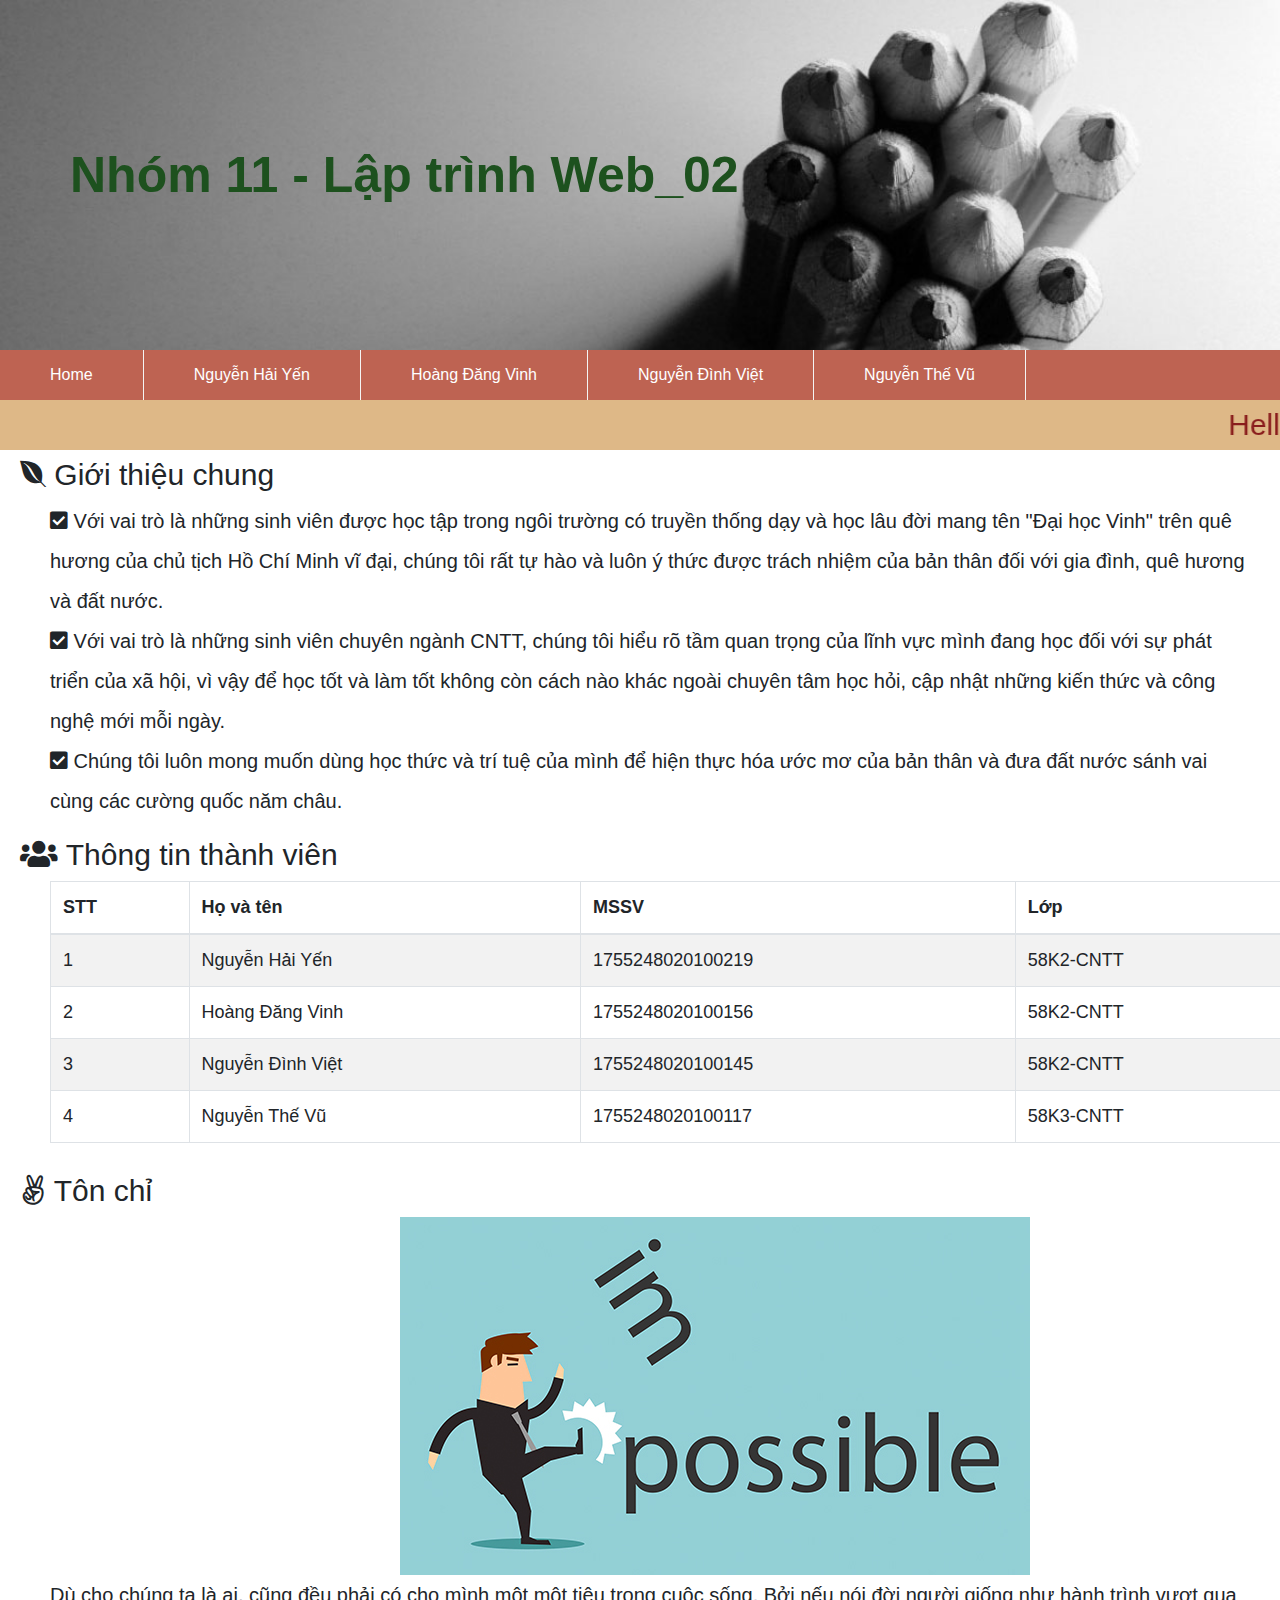
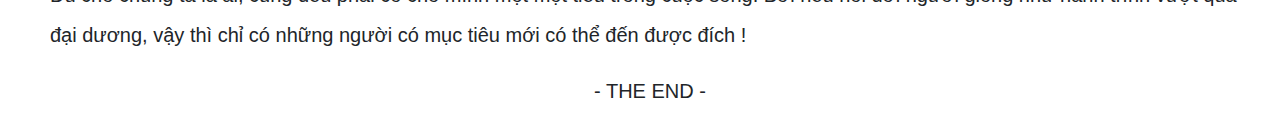
<file: webgroup.html>
<!DOCTYPE html>
<html lang="en">
<head>
    <meta charset="UTF-8">
    <meta name="viewport" content="width=device-width, initial-scale=1.0">
    <title>Nhóm 11</title>
    <link rel="stylesheet" href="Nguyễn Hải Yến/css/main1.css">
    <link rel="stylesheet" href="Nguyễn Hải Yến/font/fontawesome-free-5.15.1-web/css/all.min.css">
    <link rel="stylesheet" href="Nguyễn Hải Yến/bootstrap-4/css/bootstrap.min.css">
</head>
<body>
    <div id = "header"><b>Nhóm 11 - Lập trình Web_02</b></div>
    <div id = "menu">
        <ul>
            <li><a href = "webgroup.html" title = "Home">Home</a></li>
            <li><a href = "Nguyễn Hải Yến/website.html" title = "Hải Yến">Nguyễn Hải Yến</a></li>
            <li><a href = "Hoàng Đăng Vinh/Untitled-1.html" title = "Đăng Vinh">Hoàng Đăng Vinh</a></li>
            <li><a href = "Nguyễn Đình Việt/index.html" title = "Đình Việt">Nguyễn Đình Việt</a></li>
            <li><a href = "Nguyễn Thế Vũ/in4ok.html" title = "Thế Vũ">Nguyễn Thế Vũ</a></li>
        </ul>
    </div>
    
    	
    <marquee height = "50px" style = "font-size : 30px; color : #891c1c;line-height: 50px; background-color: burlywood;"> Hello everyone, Welcome to our site !!!</marquee>
    <div class = "introduce">
        <h1><i class="fab fa-envira"></i> Giới thiệu chung </h1>
        <p>
            <i class="fas fa-check-square"></i> Với vai trò là những sinh viên được học tập trong ngôi trường có truyền thống dạy và học lâu đời mang tên "Đại học Vinh" 
        trên quê hương của chủ tịch Hồ Chí Minh vĩ đại, chúng tôi rất tự hào và luôn ý thức được trách nhiệm 
        của bản thân đối với gia đình, quê hương và đất nước. <br>
        <i class="fas fa-check-square"></i> Với vai trò là những sinh viên chuyên ngành CNTT, chúng tôi hiểu rõ tầm quan trọng của lĩnh vực mình đang học đối với 
        sự phát triển của xã hội, vì vậy để học tốt và làm tốt không còn cách nào khác ngoài chuyên tâm học hỏi, cập nhật những
        kiến thức và công nghệ mới mỗi ngày.<br>
        <i class="fas fa-check-square"></i> Chúng tôi luôn mong muốn dùng học thức và trí tuệ của mình để hiện thực hóa ước mơ của bản thân và đưa đất nước sánh vai cùng các cường quốc năm châu.<br>
        </p>
        
    </div>
    <div id = "content">
        <h1><i class="fas fa-users"></i> Thông tin thành viên</h1>
        <table class = "table table-striped table-hover table-bordered">
            <thead>
                <tr>
                    <td>STT</td>
                    <td>Họ và tên</td>
                    <td>MSSV</td>
                    <td>Lớp</td>
                </tr>
            </thead>
            <tbody>
                <tr>
                    <td>1</td>
                    <td>Nguyễn Hải Yến</td>
                    <td>1755248020100219</td>
                    <td>58K2-CNTT</td>
                </tr>
                <tr>
                    <td>2</td>
                    <td>Hoàng Đăng Vinh</td>
                    <td>1755248020100156</td>
                    <td>58K2-CNTT</td>
                </tr>
                <tr>
                    <td>3</td>
                    <td>Nguyễn Đình Việt</td>
                    <td>1755248020100145</td>
                    <td>58K2-CNTT</td>
                </tr>
                <tr>
                    <td>4</td>
                    <td>Nguyễn Thế Vũ</td>
                    <td>1755248020100117</td>
                    <td>58K3-CNTT</td>
                </tr>
            </tbody>
        </table>
    </div>
    
    <div class = "footer">
        <h1><i class="fab fa-angellist"></i> Tôn chỉ</h1>
        <img src="Nguyễn Hải Yến/images/pic2.jpg" alt="Chữ impossible" >
        <p>Dù cho chúng ta là ai, cũng đều phải có cho mình một một tiêu trong cuộc sống. Bởi nếu nói đời người
            giống như hành trình vượt qua đại dương, vậy thì chỉ có những người có mục tiêu mới có thể đến được đích !
        </p>
        <p align = "center">- THE END -</p>
    </div>
    
</body>
</html>
</file>
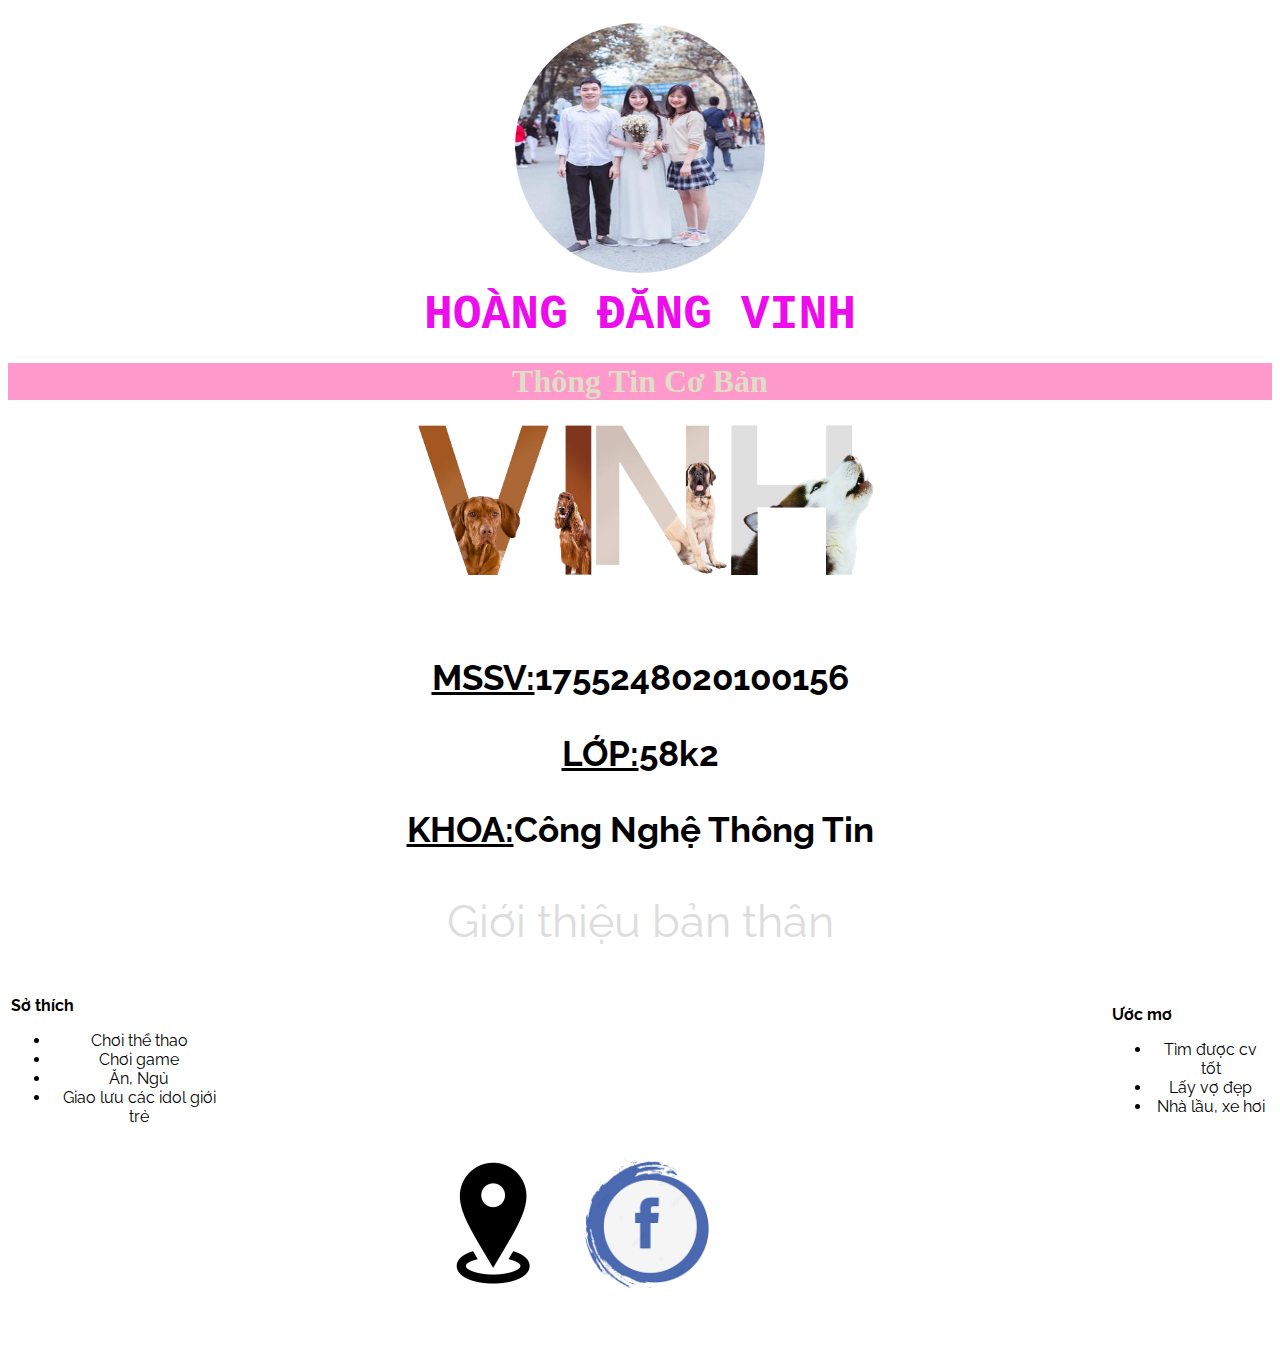
<file: Hoàng Đăng Vinh/Untitled-1.html>
<html lang="en">
<head>
    <meta charset="UTF-8">
    <meta name="viewport" content="width=device-width, initial-scale=1.0">
    <title>Document</title>
    <link href="main.css" rel ="stylesheet">
    <link href="https://fonts.googleapis.com/css2?family=Raleway:ital,wght@0,400;0,700;1,200&display=swap" rel="stylesheet">
<body class="page-header-image" style="background-image: url('https://wallpaperaccess.com/full/1248407.jpg');background-repeat: no-repeat;background-attachment: fixed;;text-align: center;"> </div>
    <div style="background-image: url('https://images.all-free-download.com/images/graphiclarge/white_bears_background_cute_icons_repeating_design_6837050.jpg');background-repeat: no-repeat;background-size: contain;background-position: center;background-size: 100%;background-attachment: fixed;">
        <div class="cc-profile-image"><img src="anhdep.jpg" alt="anhdep" style="background-attachment: fixed; size: 100x100;" /></div>
        <div style="text-align: center;color: #ec0cec;font-size: 300%;font-family: 'Courier New', Courier, monospace;"> <strong>HOÀNG ĐĂNG VINH </strong></div></div>
    <h1 style="background-color: #ff99cc;color: #dfddc5;font-size: 200%;">Thông Tin Cơ Bản</h1>
    
    <div style="font-family: 'Raleway', sans-serif; font-size:35px;">

        <div class="cho">
            <table>
                <tr>
                    <td><img src="v.png"></td>
                    <td><img src="i.png" ></td>
                    <td><img src="n.png" alt=""></td>
                    <td><img src="h.png" alt=""></td>
                </tr>
            </table>
        </div>

    <b><p><u>MSSV:</u>1755248020100156</p>
    <p><u>LỚP:</u>58k2</p>
    <p><u>KHOA:</u>Công Nghệ Thông Tin</p></b>
    <p style="color: #dddddd;font-size: 45px;">Giới thiệu bản thân</p>
    <table>
        <tr>
            <td> <b>Sở thích</b>
                <ul style="text-align: center;">
                    <li>Chơi thể thao</li>
                    <li>Chơi game</li>
                    <li>Ăn, Ngủ </li>
                    <li>Giao lưu các idol giới trẻ</li>
                </ul>
            </td>
            <td style="width: 70%;"></td>
            <td><b>Ước mơ</b>
                <ul style="text-align: center;">
                    <li>Tìm được cv tốt</li>
                    <li>Lấy vợ đẹp</li>
                    <li>Nhà lầu, xe hơi</li>
                </ul>
            </td>
        </tr>
    </table>
    </div>
    <div class="cho">
        <table style="width=100%"">
            <tr>
                <td style=";"> <p><a href="https://goo.gl/maps/UCEACxUeygrGzqsq7"><img src="icon1.png" alt="" width="40px"></a></p></td>
                <td style=""><p><a href="https://www.facebook.com/vinh.ha.92351/" ><img src="fb.png" type="image/png" width="50px" height="50px" ></a></p></td>
            </tr>
        </table>
    </div>
    

</body>
</html>
</file>
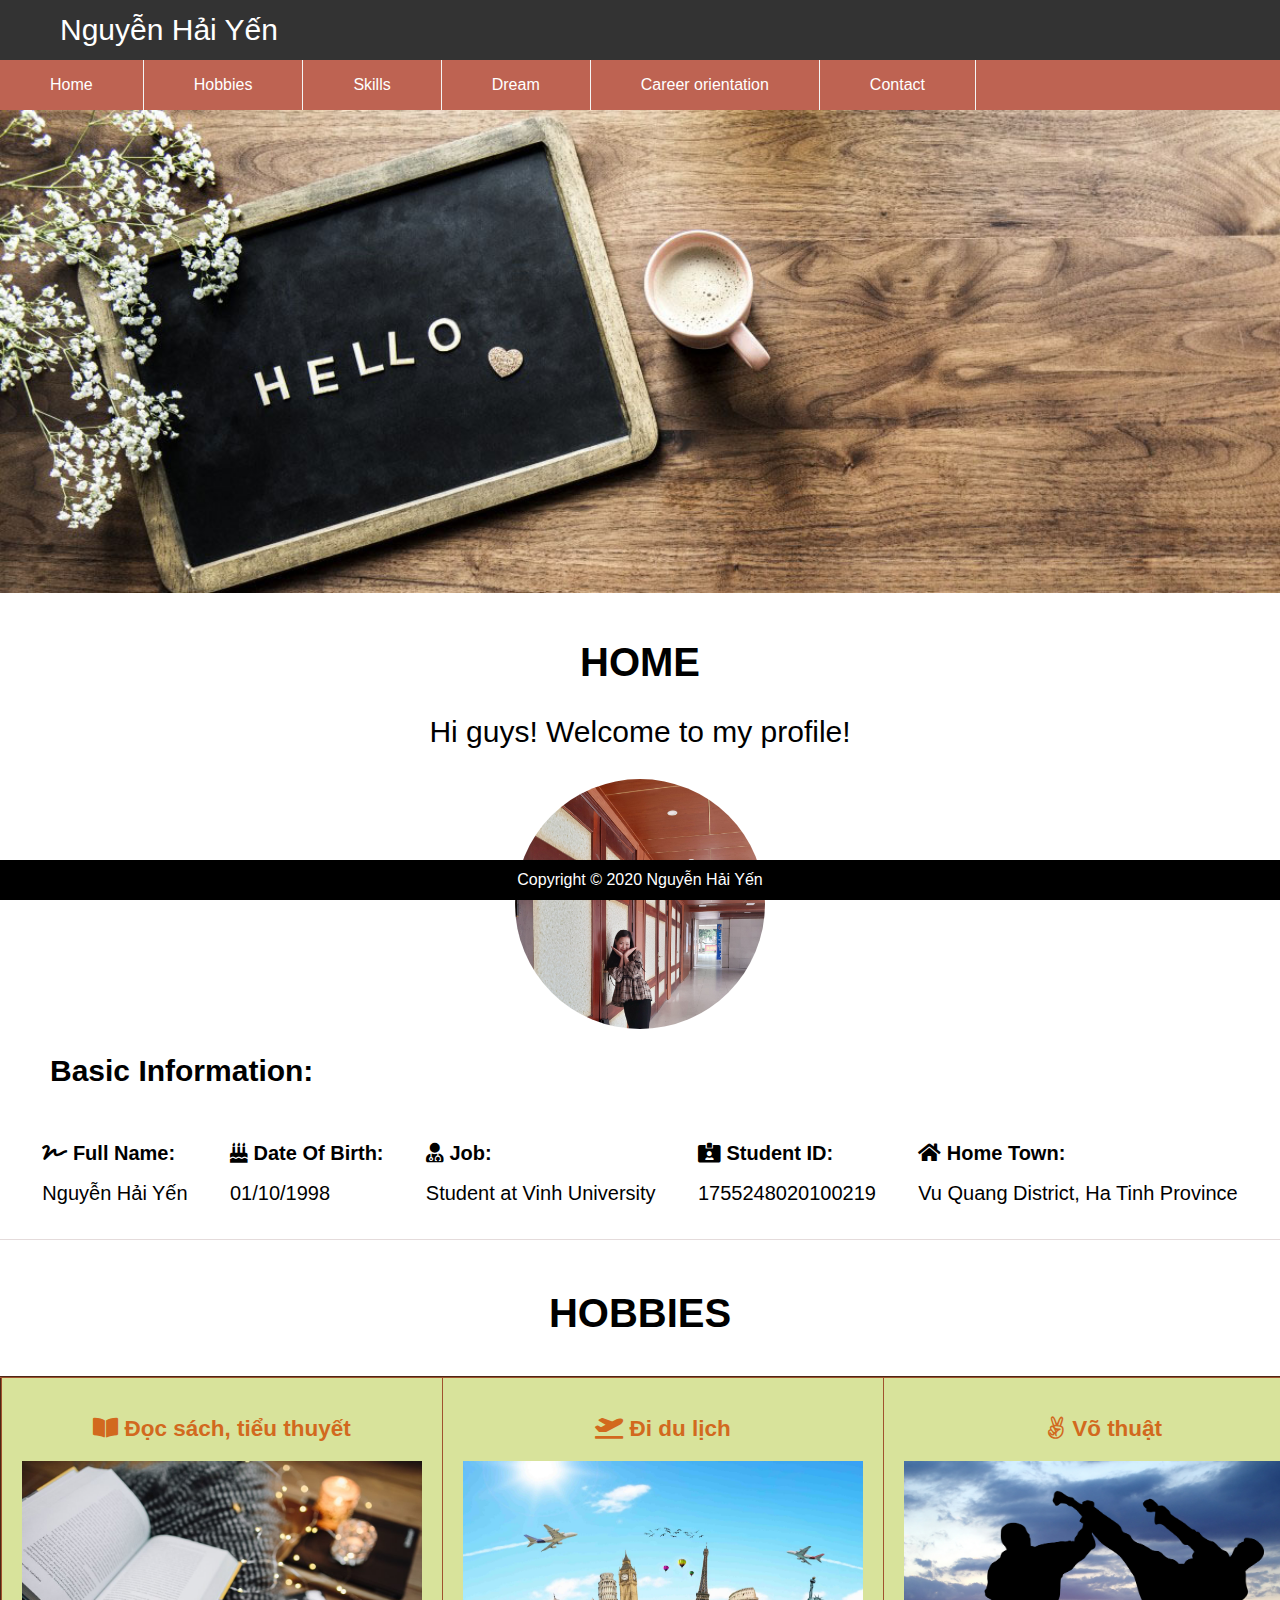
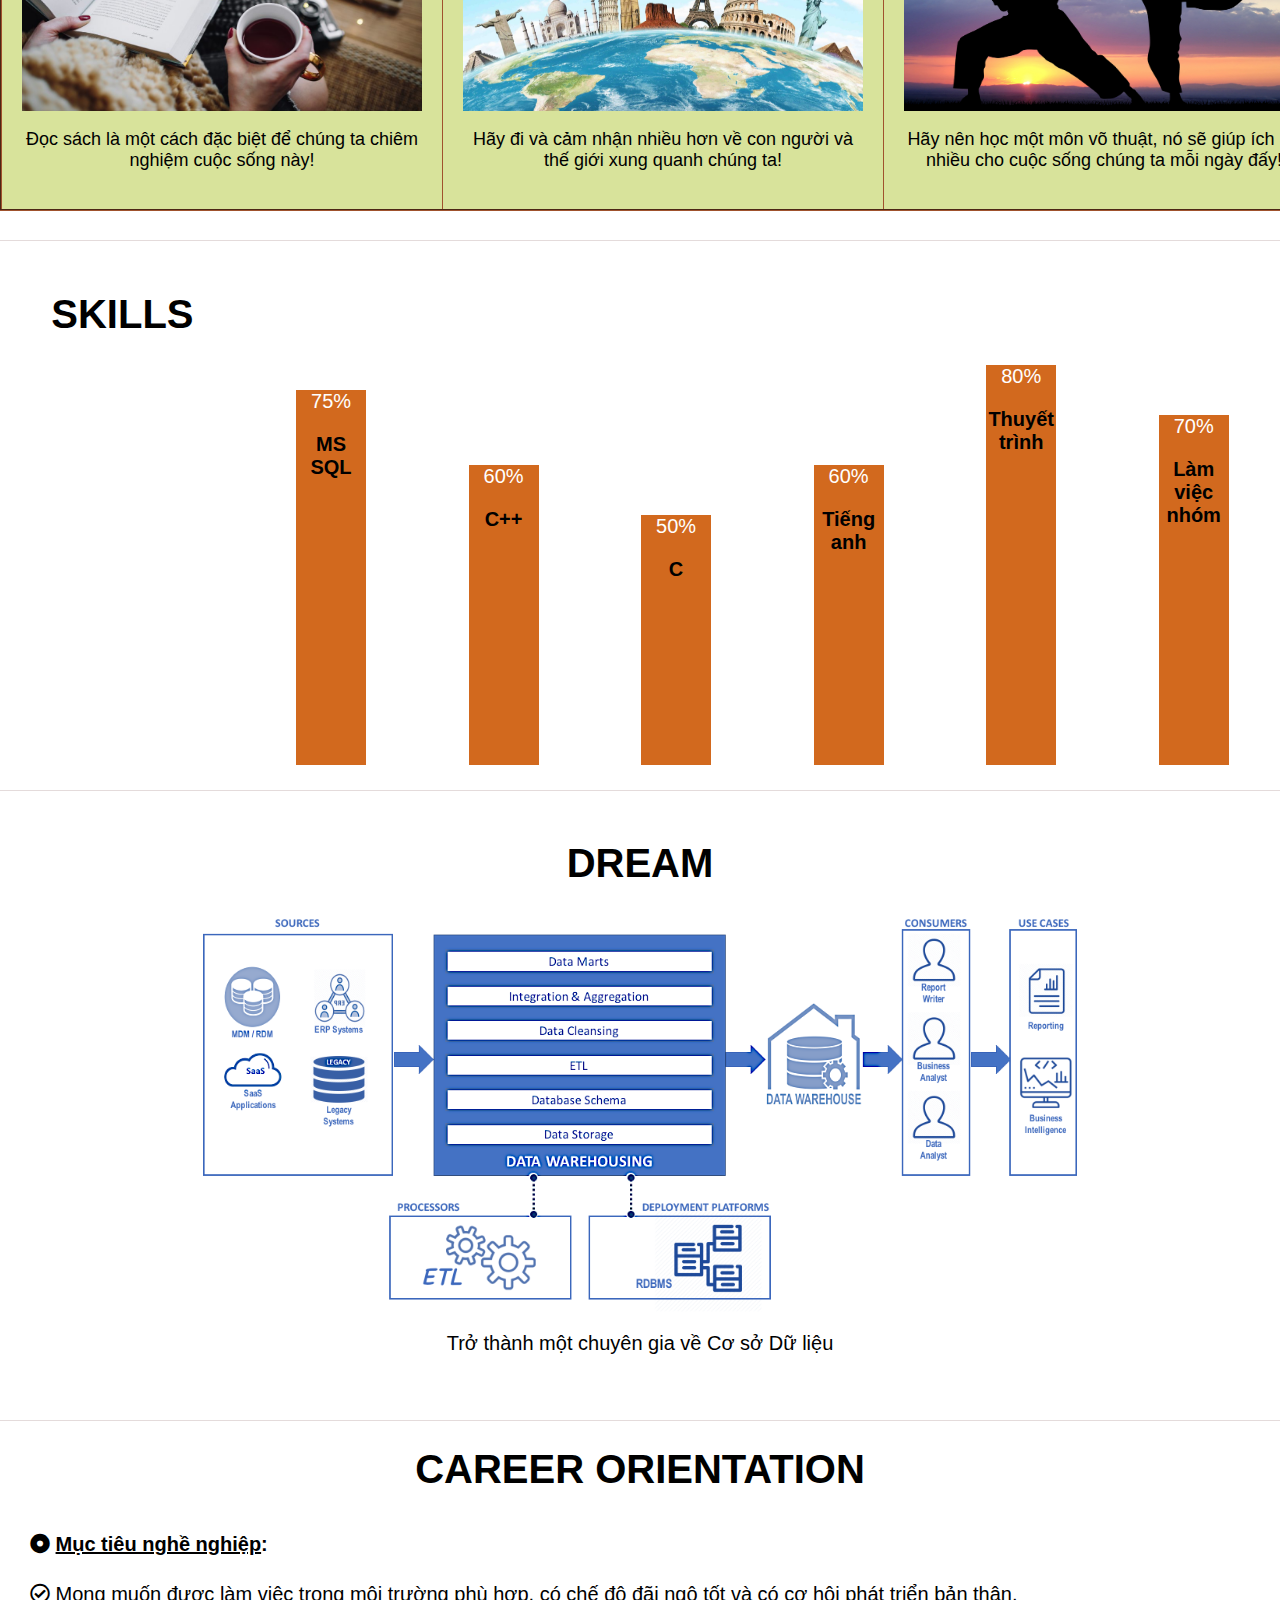
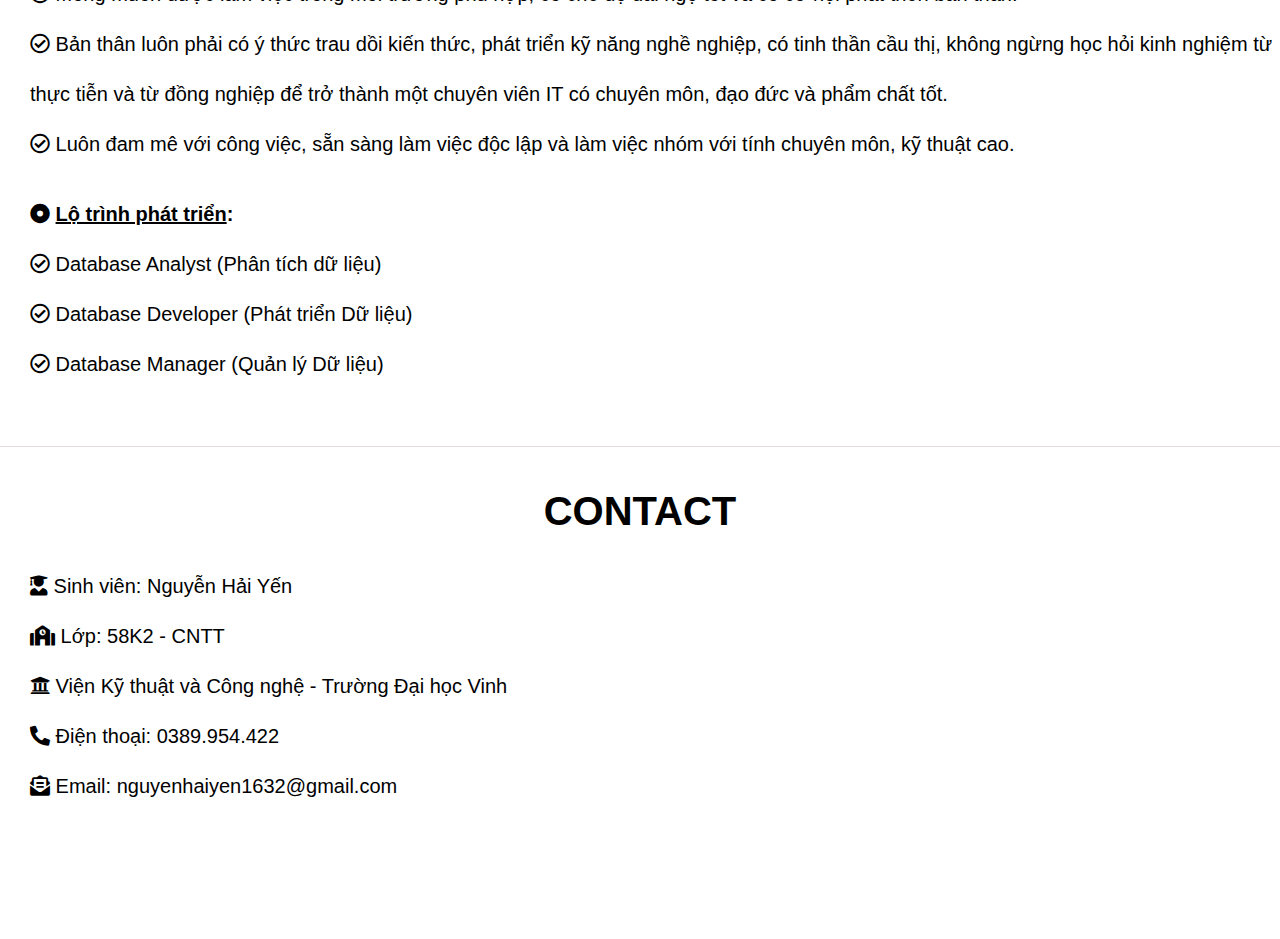
<file: Nguyễn Hải Yến/website.html>
<!DOCTYPE html>
<html lang="en">
<head>
    <meta charset="UTF-8">
    <meta name="viewport" content="width=device-width, initial-scale=1.0">
    <title>Nguyễn Hải Yến</title>
    <link rel="stylesheet" href="css/main.css">
    <link rel="stylesheet" href="font/fontawesome-free-5.15.1-web/css/all.min.css">
</head>
<body>

    <div id = "header"><a href = "#home" title = "Home">Nguyễn Hải Yến</a></div>
    <div id = "menu">
        <ul>
            <li><a href = "#home" title = "Home">Home</a></li>
            <li><a href = "#hobbies" title = "Hobbies">Hobbies</a></li>
            <li><a href = "#skills" title = "Skills">Skills</a></li>
            <li><a href = "#dream" title = "Dream">Dream</a></li>
            <li><a href = "#career" title = "Career orientation">Career orientation</a></li>
            <li><a href = "#contact" title = "Contact">Contact</a></li>
        </ul>
    </div>


    <div id = "banner">
        <img src="images/picture.jpg" alt="Ảnh"onmouseover="this.src='images/header.jpg';" onmouseout="this.src='images/picture.jpg'" />

    </div>
    <div id = "content">
        <!-- home -->
        <div id = "home">
            <h1><a name = "home"></a>HOME</h1>
            <p align = "center" style = "font-size: 30px;">Hi guys! Welcome to my profile!</p>
            <img src="images/anh1.jpg" alt="Ảnh chân dung" width="250px" height = "250px">
            <h2 style = "font-size: 30px; text-indent: 50px;">Basic Information:</h2>
            <div class = "home_1">
                <p><b><i class="fas fa-signature"></i> Full Name: </b> <br>Nguyễn Hải Yến</p>
                <p><b><i class="fas fa-birthday-cake"></i> Date Of Birth: </b><br>01/10/1998</p>
                <p><b><i class="fas fa-user-md"></i> Job: </b><br>Student at Vinh University</p>
                <p><b><i class="fas fa-id-card-alt"></i> Student ID:</b><br>1755248020100219</p>
                <p><b><i class="fas fa-home"></i> Home Town: </b><br>Vu Quang District, Ha Tinh Province</p>
            </div>
        </div>

       <!-- hobbies -->

        <div id = "hobbies">
            <h1><a name = "hobbies"></a>HOBBIES</h1>

            <table border = "2" align = "center" bgcolor = "d8e39b" cellpadding = "20px" >
                <tr>
                    <td>
                        <h2 align = "center" style = "color: chocolate;"><i class="fas fa-book-open"></i> Đọc sách, tiểu thuyết</h2>
                        <div class="area">

                            <div class="rotate y">

                            <img src="images/pic5.jpg"  width = "400px" height = "250px"/>

                            <img src="images/pic5.jpg"  width = "400px" height = "250px" />

                             </div>

                        </div>
                        <!-- <img src="images/pic5.jpg"  alt="Hình ảnh cuốn sách" width = "400px" height = "250px"> -->
                        <p>Đọc sách là một cách đặc biệt để chúng ta chiêm nghiệm cuộc sống này! </p>
                    </td>

                    <td >
                        <h2 align = "center" style = "color: chocolate;"><i class="fas fa-plane-departure"></i> Đi du lịch</h2>
                        <div class="area">

                            <div class="rotate y">

                            <img src="images/pic6.jpg"  width = "400px" height = "250px"/>

                            <img src="images/pic6.jpg"  width = "400px" height = "250px" />

                             </div>

                        </div>
                        <!-- <img src="images/pic6.jpg"  alt="Hình ảnh du lịch" width = "400px" height = "250px"> -->
                        <p>Hãy đi và cảm nhận nhiều hơn về con người và thế giới xung quanh chúng ta!</p>
                    </td>

                    <td>

                         <h2 align = "center" style = "color: chocolate;"><i class="fab fa-angellist"></i> Võ thuật</h2>
                         <div class="area">

                            <div class="rotate y">

                            <img src="images/pic3.jpg"  width = "400px" height = "250px"/>

                            <img src="images/pic3.jpg"  width = "400px" height = "250px" />

                             </div>

                        </div>
                         <!-- <img src="images/pic3.jpg"  alt="Hình ảnh thế võ" width = "400px" height = "250px"> -->
                        <p>Hãy nên học một môn võ thuật, nó sẽ giúp ích rất nhiều cho cuộc sống chúng ta mỗi ngày đấy!</p>
                    </td>
                </tr>

            </table>

       </div>


        <!-- Skill -->
        <div id = "skills">

            <h1><a name = "skills"></a>SKILLS</h1>
            <div class = "skill-1" style = "--percent: 75%; font-size: 20px;">75% <p style="color: black; "><b>MS SQL</b></p></div>
            <div class = "skill-1" style = "--percent: 60%; font-size: 20px;">60% <p style="color: black; "><b>C++</b></p></div>
            <div class = "skill-1" style = "--percent: 50%; font-size: 20px;">50% <p style="color: black; "><b>C</b></p></div>
            <div class = "skill-1" style = "--percent: 60%; font-size: 20px;">60% <p style="color: black; "><b>Tiếng anh</b></p></div>
            <div class = "skill-1" style = "--percent: 80%; font-size: 20px;">80% <p style="color: black; "><b>Thuyết trình</b></p></div>
            <div class = "skill-1" style = "--percent: 70%; font-size: 20px;">70% <p style="color: black; "><b>Làm việc nhóm</b></p></div>
        </div>

        <!-- Dream -->
        <div id = "dream">
            <h1>DREAM</h1>
            <div class = "dream-1">
                <img src="images/pic4.jpg" alt="Hình ảnh bản thiết kế CSDL" witdh = "550px" height="400px" onmouseover="this.src='images/pic15.jpg';"
                onmouseout="this.src='images/pic4.jpg';" />
                <!-- <img src="/Bài tập nhóm 1/images/pic4.jpg" alt="Hình ảnh bản thiết kế CSDL" witdh = "550px" height="400px"> -->
                <p align = "center" onmouseover="this.style.fontSize = '35px';this.style.color = '#ec521c'" onmouseout="this.style.fontSize='20px';this.style.color = '#1f1b1b'">
                    Trở thành một chuyên gia về Cơ sở Dữ liệu </p>
            </div>
        </div>

        <div id = "career">
            <h1><a name = "career"></a>CAREER ORIENTATION</h1>
            <div class = "career-1">
                <p><b><i class="fas fa-dot-circle"></i> <u> Mục tiêu nghề nghiệp</u>:</b><br>
                    <i class="far fa-check-circle"></i> Mong muốn được làm việc trong môi trường phù hợp, có chế độ đãi ngộ tốt và có cơ hội phát triển bản thân. <br>
                    <i class="far fa-check-circle"></i> Bản thân luôn phải có ý thức trau dồi kiến thức, phát triển kỹ năng nghề nghiệp, có tinh thần cầu thị, không ngừng học hỏi kinh nghiệm từ thực tiễn và từ đồng nghiệp để trở thành một chuyên viên IT có chuyên môn, đạo đức và phẩm chất tốt. <br>
                    <i class="far fa-check-circle"></i> Luôn đam mê với công việc, sẵn sàng làm việc độc lập và làm việc nhóm với tính chuyên môn, kỹ thuật cao. <br>
                </p>
                <p><b><i class="fas fa-dot-circle"></i> <u> Lộ trình phát triển</u>:</b><br>
                    <i class="far fa-check-circle"></i> Database Analyst (Phân tích dữ liệu) <br>
                    <i class="far fa-check-circle"></i> Database Developer (Phát triển Dữ liệu) <br>
                    <i class="far fa-check-circle"></i> Database Manager (Quản lý Dữ liệu) <br>
                </p>
            </div>


            <div id = "contact">
                <h1><a name = "contact"></a>CONTACT</h1>
                    <p> <i class="fas fa-user-graduate"></i>  Sinh viên: Nguyễn Hải Yến <br>
                        <i class="fas fa-school"></i>  Lớp: 58K2 - CNTT<br>
                        <i class="fas fa-university"></i>  Viện Kỹ thuật và Công nghệ - Trường Đại học Vinh<br>
                        <i class="fas fa-phone-alt"></i>  Điện thoại: 0389.954.422<br>
                        <i class="fas fa-envelope-open-text"></i>  Email: nguyenhaiyen1632@gmail.com
                    </p>
            </div>


    <div id = "footer">Copyright &#169 2020 Nguyễn Hải Yến</div>
</body>
</html>
</file>
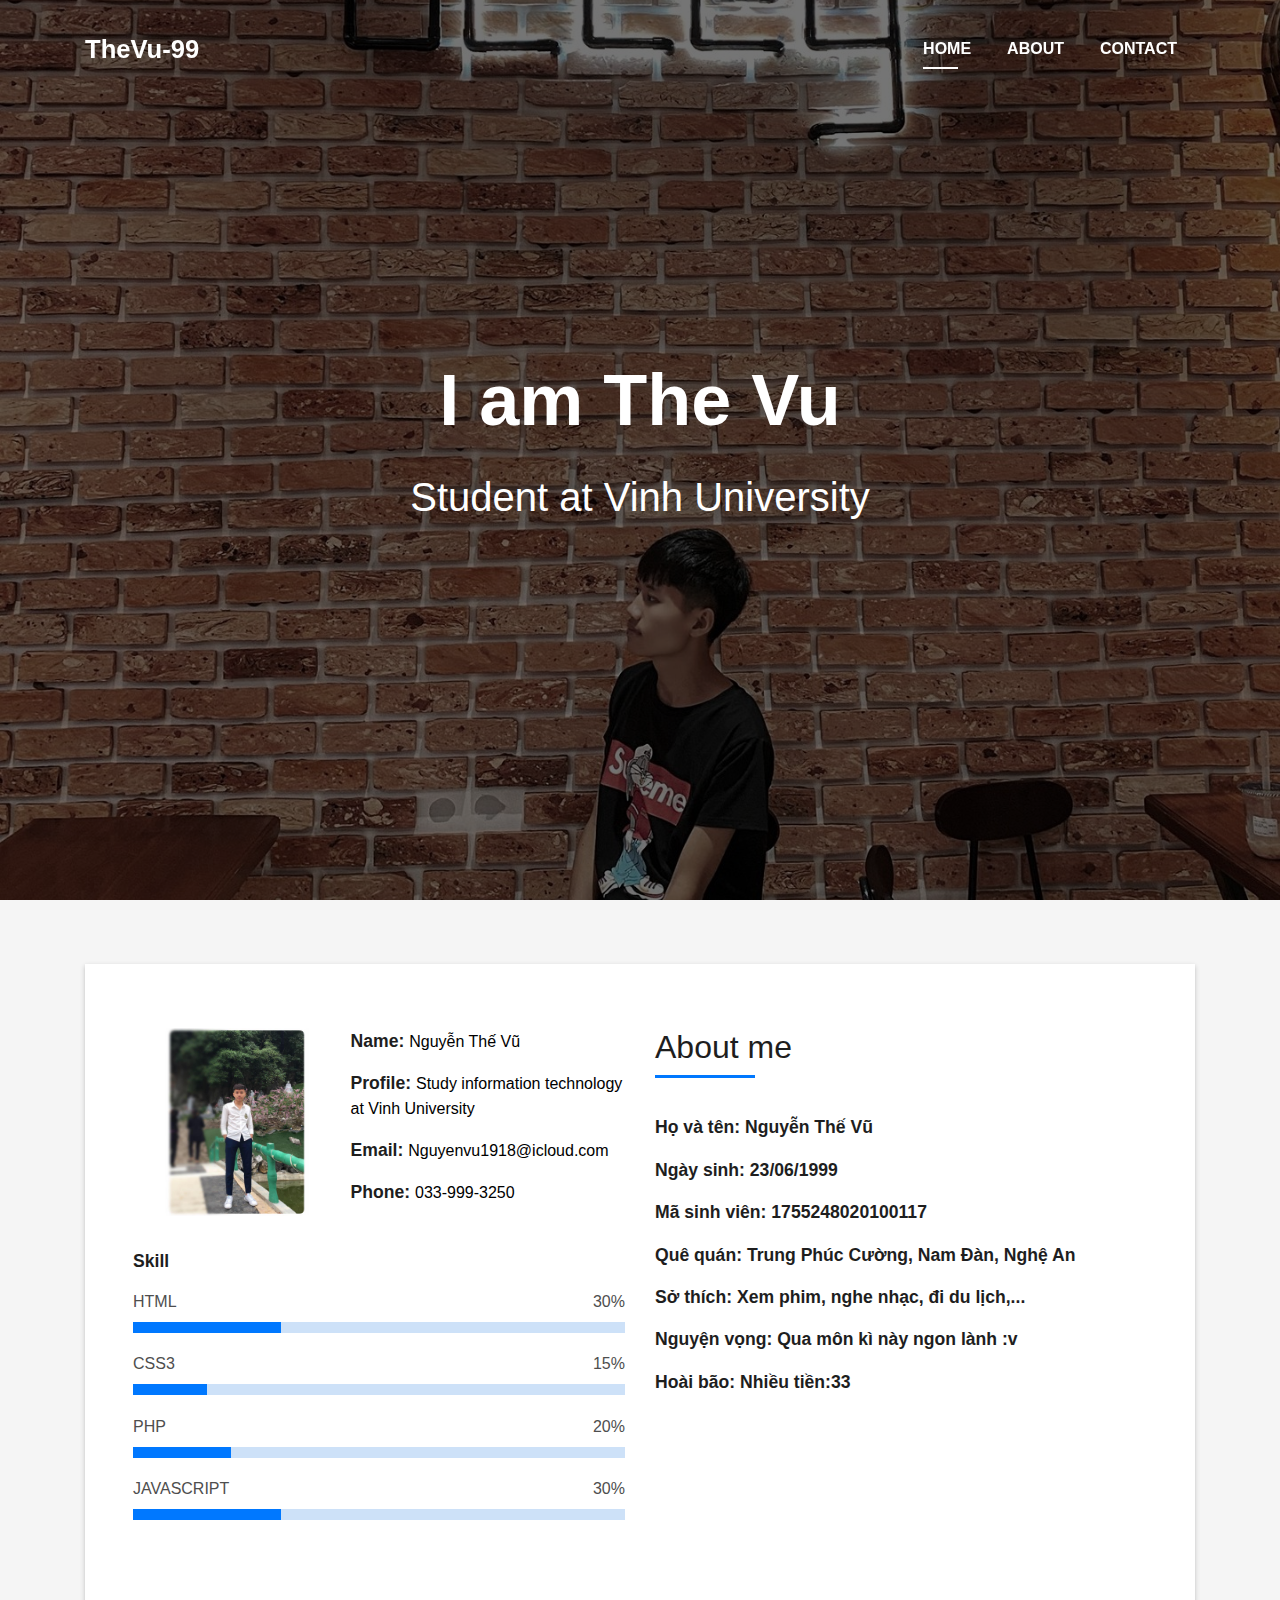
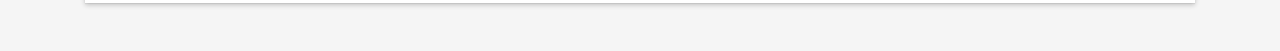
<file: Nguyễn Thế Vũ/in4ok.html>
<!DOCTYPE html>
<html lang="en">

<head>
  <meta charset="utf-8">
  <meta content="width=device-width, initial-scale=1.0" name="viewport">

  <title>DevFolio Bootstrap Portfolio Template - Index</title>
  <meta content="" name="descriptison">
  <meta content="" name="keywords">

  <!-- Favicons -->
  <link href="assets/img/favicon.png" rel="icon">
  <link href="assets/img/apple-touch-icon.png" rel="apple-touch-icon">

  <!-- Vendor CSS Files -->
  <link href="assets/vendor/bootstrap/css/bootstrap.min.css" rel="stylesheet">
  <link href="assets/vendor/font-awesome/css/font-awesome.min.css" rel="stylesheet">
  <link href="assets/vendor/ionicons/css/ionicons.min.css" rel="stylesheet">
  <link href="assets/vendor/owl.carousel/assets/owl.carousel.min.css" rel="stylesheet">
  <link href="assets/vendor/venobox/venobox.css" rel="stylesheet">

  <!-- Template Main CSS File -->
  <link href="assets/css/style.css" rel="stylesheet">

  <!-- =======================================================
  * Template Name: DevFolio - v2.3.0
  * Template URL: https://bootstrapmade.com/devfolio-bootstrap-portfolio-html-template/
  * Author: BootstrapMade.com
  * License: https://bootstrapmade.com/license/
  ======================================================== -->
</head>

<body id="page-top">

  <!-- ======= Header/ Navbar ======= -->
  <nav class="navbar navbar-b navbar-trans navbar-expand-md fixed-top" id="mainNav">
    <div class="container">
      <a class="navbar-brand js-scroll" href="#page-top">TheVu-99</a>
      <button class="navbar-toggler collapsed" type="button" data-toggle="collapse" data-target="#navbarDefault" aria-controls="navbarDefault" aria-expanded="false" aria-label="Toggle navigation">
        <span></span>
        <span></span>
        <span></span>
      </button>
      <div class="navbar-collapse collapse justify-content-end" id="navbarDefault">
        <ul class="navbar-nav">
          <li class="nav-item">
            <a class="nav-link js-scroll active" href="index.html">Home</a>
          </li>
          <li class="nav-item">
            <a class="nav-link js-scroll" href="#about">About</a>
          </li>
          <li class="nav-item">
            <a class="nav-link js-scroll" href="#contact">Contact</a>
          </li>
        </ul>
      </div>
    </div>
  </nav>

  <!-- ======= Intro Section ======= -->
  <div id="home" class="intro route bg-image" style="background-image: url(assets/img/vu1.jpg)">
    <div class="overlay-itro"></div>
    <div class="intro-content display-table">
      <div class="table-cell">
        <div class="container">
          <!--<p class="display-6 color-d">Hello, world!</p>-->
          <h1 class="intro-title mb-4">I am The Vu</h1>
          <p class="intro-subtitle">Student at Vinh University</p>
          <!-- <p class="pt-3"><a class="btn btn-primary btn js-scroll px-4" href="#about" role="button">Learn More</a></p> -->
        </div>
      </div>
    </div>
  </div><!-- End Intro Section -->

  <main id="main">

    <!-- ======= About Section ======= -->
    <section id="about" class="about-mf sect-pt4 route" style="color: black;">
      <div class="container">
        <div class="row">
          <div class="col-sm-12">
            <div class="box-shadow-full">
              <div class="row">
                <div class="col-md-6">
                  <div class="row">
                    <div class="col-sm-6 col-md-5">
                      <div class="about-img">
                        <img src="assets/img/un.jpg" class="img-fluid rounded b-shadow-a" alt="">
                      </div>
                    </div>
                    <div class="col-sm-6 col-md-7">
                      <div class="about-info">
                        <p><span class="title-s">Name: </span> <span>Nguyễn Thế Vũ</span></p>
                        <p><span class="title-s">Profile: </span> <span>Study information technology at Vinh University</span></p>
                        <p><span class="title-s">Email: </span> <span>Nguyenvu1918@icloud.com</span></p>
                        <p><span class="title-s">Phone: </span> <span>033-999-3250</span></p>
                      </div>
                    </div>
                  </div>
                  <div class="skill-mf">
                    <p class="title-s">Skill</p>
                    <span>HTML</span> <span class="pull-right">30%</span>
                    <div class="progress">
                      <div class="progress-bar" role="progressbar" style="width: 30%;" aria-valuenow="85" aria-valuemin="0" aria-valuemax="100"></div>
                    </div>
                    <span>CSS3</span> <span class="pull-right">15%</span>
                    <div class="progress">
                      <div class="progress-bar" role="progressbar" style="width: 15%" aria-valuenow="75" aria-valuemin="0" aria-valuemax="100"></div>
                    </div>
                    <span>PHP</span> <span class="pull-right">20%</span>
                    <div class="progress">
                      <div class="progress-bar" role="progressbar" style="width: 20%" aria-valuenow="50" aria-valuemin="0" aria-valuemax="100"></div>
                    </div>
                    <span>JAVASCRIPT</span> <span class="pull-right">30%</span>
                    <div class="progress">
                      <div class="progress-bar" role="progressbar" style="width: 30%" aria-valuenow="90" aria-valuemin="0" aria-valuemax="100"></div>
                    </div>
                  </div>
                </div>
                <div class="col-md-6">
                  <div class="about-me pt-4 pt-md-0">
                    <div class="title-box-2">
                      <h5 class="title-left">
                        About me
                      </h5>
                    </div>
                    <div style="color: blue;" >
                      <p class="title-s">
                       Họ và tên: Nguyễn Thế Vũ
                      </p>
                      <p class="title-s">
                        Ngày sinh: 23/06/1999
                      </p>
                      <p class="title-s">
                        Mã sinh viên: 1755248020100117
                      </p>
                      <p class="title-s">
                        Quê quán: Trung Phúc Cường, Nam Đàn, Nghệ An
                      </p>
                     <p class="title-s">
                       Sở thích: Xem phim, nghe nhạc, đi du lịch,...
                     </p>
                     <p class="title-s">
                       Nguyện vọng: Qua môn kì này ngon lành :v
                      </p>
                      <p class="title-s">
                       Hoài bão: Nhiều tiền:33
                     </p>
                  </div>
                  </div>
                </div>
              </div>
            </div>
          </div>
        </div>
      </div>
    </section><!-- End About Section -->

</body>

</html>
</file>
<file: Nguyễn Hải Yến/css/main1.css>
*{
    box-sizing: inherit;
}

html{
    box-sizing: border-box;
}

body{
    font-family: Arial, Helvetica, sans-serif;
    font-size: 15px;
    margin: 0;
    
}
#header{
    height: 350px;
    background-image: url("../images/pic7.jpg");
    background-size: cover;
    color:  #1d511e;
    font-size: 50px;
    line-height: 350px;
    text-indent: 70px;
    width: 100%;
}
/* menu */
#menu{
    height: 50px;
    background-color: rgb(190, 99, 82);
    
}
#menu ul li:hover,#menu ul a:hover {
    color: rgba(255, 255, 255, 0.5);
    cursor: pointer;

}
#menu ul{
    margin: 0px;
    padding: 0px;
}
#menu ul li{
    list-style: none;
    float: left;
}
#menu ul li a{
    text-decoration: none;
    display: block;
    height: 50px;
    line-height: 50px;
    color: white;
    padding: 0 50px 0 50px;
    font-size: 16px;
    border-right: 1px solid whitesmoke;

}

/* banner */
/* #banner{
    
    height: 400px;
    width: 100%;
    margin: 0px auto;

}
#banner img{
    width: 100%;
    height: 400px; 
    display: block; 
    margin-left: auto; 
    margin-right: auto;
} */

/* content */
#content{
    margin-bottom: 30px;
}
#content h1{
    font-size: 30px;
    text-indent: 10px;
}
#content table{
    border-collapse: collapse;
    font-size: 18px;
    margin-left: 50px;
    width: 1250px;
}
#content table thead tr td{
    font-weight: bold ;
    
}

.introduce h1{
    font-size: 30px;
    text-indent: 10px;
    
}
.introduce p{
    line-height: 2;
    margin-left: 50px;
    font-size: 20px;
    margin-right: 30px;
}
.footer h1{
    font-size: 30px;
    text-indent: 10px;
}
.footer p{
    line-height: 2;
    margin-left: 50px;
    font-size: 20px;
    margin-right: 30px;
}
.footer img{
    margin-left: 400px;
}
</file>
<file: Hoàng Đăng Vinh/main.css>
.cc-profile-image img {
    position: relative;
    border-radius: 50%;
    height: 250px;
    width: 250px;
    padding: 0;
    margin: 0;
    border: 15px solid transparent;
    z-index: 9999;
    -webkit-transition: all .3s ease-out;
    transition: all .3s ease-out;
    display: block;
    margin-left: auto;
    margin-right: auto;
  }
  
  .cc-profile-image a:hover img {
    -webkit-transform: scale(1.06, 1.06);
            transform: scale(1.06, 1.06);
  }
  
  .cc-profile-image a:hover:before {
    -webkit-animation: none;
            animation: none;
  }

  .page-header .page-header-image {
    position: absolute;
    background-size: cover;
    background-position: center center;
    width: 100%;
    height: 100%;
    z-index: -1;
  }
  


  .aa{
    font-size: 19px;
    font-family: Arial, Helvetica, sans-serif
  }

  tr td img{
    height: 150px;
    width: auto;
  }

  .cho{
    position: relative;
    height: 200px;
    width: 450px;
    padding: 0;
    margin: 0;
    display: block;
    margin-left: auto;
    margin-right: auto;
  }



  .aaa{
    position: relative;
    height: 40px;
    width: 40px;
    padding: 0;
    margin: 0;
    display: block;
    margin-left: auto;
    margin-right: auto;
  }
  }
</file>
<file: Nguyễn Hải Yến/css/main.css>
/* general */
*{
    box-sizing: inherit;
}

html{
    box-sizing: border-box;
}

body{
    font-family: Arial, Helvetica, sans-serif;
    font-size: 15px;
    margin: 0;
    
}

.grid{
    width: 1200px;
    max-width: 100%;
    margin: 0 auto;
}

.grid__full-width{
    width: 100%;
}

.grid__row{
    display: flex;
    flex-wrap: wrap;
}
/* footer */
/* #footer-top #header{
    position: fixed;
    top:0;
} */
/* header */
#header{
    height: 60px;
    background-color:#333;
    font-size: 30px;
    line-height: 60px;
    text-indent: 60px;
    position: fixed;
    width: 100%;
    
}
#header a{
    text-decoration: none;
    color: white;
}
/* menu */
#menu{
    height: 50px;
    background-color: rgb(190, 99, 82);
    position: fixed;
    width: 100%;
    top: 60px;
    
}
#menu ul li:hover,#menu ul a:hover {
    color: rgba(255, 255, 255, 0.5);
    cursor: pointer;

}
#menu ul{
    margin: 0px;
    padding: 0px;
}
#menu ul li{
    list-style: none;
    float: left;
}
#menu ul li a{
    text-decoration: none;
    display: block;
    height: 50px;
    line-height: 50px;
    color: white;
    padding: 0 50px 0 50px;
    font-size: 16px;
    border-right: 1px solid whitesmoke;

}

/* banner */
#banner{  
    height: auto;
    width: 100%;
    margin: 0px auto;
    /* border-bottom: 1px solid rgb(228, 219, 219); */

}
#banner img{
    width: 100%;
    height: auto;
    display: block; 
    margin-left: auto; 
    margin-right: auto;
    padding-top: 110px;
}
/* content */
#content{
    /* background: wheat;
    height: auto;  */
    margin-top: -30px; 
    /* background-color: #eaeae8; */
    
} 
/* footer */
#footer{
    background: black;
    height: 40px;
    color: white;
    text-align: center;
    line-height: 40px;
    font-size: 16px;
    position: fixed;
    bottom: 0;
    width: 100%;
}

/* home */
#content #home{
    border-bottom: 1px solid rgb(228, 219, 219);
    height: 650px;
    /* background-color: #eee1b5; */
}
#content #home img{
    border-radius:50%;
    -moz-border-radius:50%;
    -webkit-border-radius:50%;
    display: block; 
    margin-left: auto; 
    margin-right: auto;
    /* margin-left: 350px;
    margin-top: 100px; */
    
        
}
#hobbies .area 
{
    margin: auto;
    position:relative;
    width: 400px; 
    height: 250px;
    perspective: 600px;
}

.area .rotate
{
    width: 100%;    
    height: 100%;
    transform-style: preserve-3d;
    transition: all 0.5s ease-in-out 0s;
    -webkit-transition:preserve-3d;
    transition: all 0.5s ease-in-out 0s;
    -o-transition:preserve-3d;
    transition: all 0.5s ease-in-out 0s;
    -moz-transition:preserve-3d;
    transition: all 0.5s ease-in-out 0s;

}

.area .rotate >*
{
    position:absolute;
    backface-visibility: hidden;
}

.rotate.x *:nth-child(2)
{ 
    transform: rotateX(180deg);  
    -webkit-transform: rotateX(180deg);
    -o-transform: rotateX(180deg); 
    -moz-transform: rotateX(180deg); 
}

/* .area:hover > .rotate.x
{ 
    transform: rotateX(180deg);   
    -webkit-transform: rotateX(180deg); 
    -o-transform: rotateX(180deg); 
    -moz-transform: rotateX(180deg); 
} */

.rotate.y *:nth-child(2)
{ 
    transform: rotateY(180deg); 
    -webkit-transform: rotateY(180deg);  
    -o-transform: rotateY(180deg); 
    -moz-transform: rotateY(180deg);
}

 .area:hover > .rotate.y
{
    transform: rotateY(180deg);   
    -webkit-transform: rotateY(180deg);  
    -o-transform: rotateY(180deg); 
    -moz-transform: rotateY(180deg);
}
#content #home h1{
    text-align: center;
    font-size: 40px;
    padding-top: 50px;
}

#content #home .home_1 {
    /* padding: 0px;
    float: right;
    margin-right: 300px;
    margin-top: 0px; */
    padding-top: 0px;
    display: flex;
    font-size: 20px;
    justify-content: space-evenly;

}
#content #home .home_1 p{
    line-height: 2;
}
/* hobbies */
#content #hobbies{
    height: 600px;
    margin-top: -26.2px; 
    border-bottom: 1px solid rgb(228, 219, 219);
    /* background-color: #e5e1e1; */
}
#content #hobbies h1{
    text-align: center;
    font-size: 40px;
    margin-bottom: 40px;
    padding-top: 50px;
}

#content #hobbies table{
    border-color: sienna;
    border-collapse: collapse;
    width: 1200px;
    
}
#content #hobbies table tr td img{
    display: block;
    margin-left: auto;
    margin-right: auto ;
    
}
#content #hobbies table tr td p{
    text-align: center;
    font-size: 18px;
}



/* Skills */
#content #skills{
    margin: 0 auto 50px auto;
    padding: 25px 0;
    height: 550px;
    display: flex;
    justify-content: space-around;
    border-bottom: 1px solid rgb(228, 219, 219);
}
#content #skills h1{
    text-align: center;
    font-size: 40px;
    clear: left;
    
    
} 
#content #skills .skill-1{
    align-self: flex-end;
    width: 70px;
    color: #fff;
    text-align: center;
    height: var(--percent);
    background-color: chocolate;
    animation: growth linear 1s;
}

@keyframes growth{
    from{
        opacity: 0;
        height: calc(var(--percent) - 50%);
    }
    to{
        opacity: 1;
        height: var(--percent);
    }
}

/* Dream */
#content #dream{
    border-bottom: 1px solid rgb(228, 219, 219);
    height: 580px;
}
#content #dream h1{
    text-align: center;
    font-size: 40px;
    /* margin-top: 50px; */
    
}
#content #dream .dream-1 p{
    font-size: 20px;
}
#content #dream .dream-1 img{
    display: block;
    margin-left: auto;
    margin-right: auto;
    
    
} 

/* Career */
#content #career{
    border-bottom: 1px solid rgb(228, 219, 219);
    height: 600px;
}
#content #career h1{
    text-align: center;
    font-size: 40px;
}
#content #career .career-1 p{
    margin-left: 30px;
    font-size: 20px;
    line-height: 2.5;
}

/* Contact */
#content #contact{
    height: 450px;
}
#content #contact h1{
    margin-top: 100px;
    text-align: center;
    font-size: 40px;
}
#content #contact p{
    margin-left: 30px;
    font-size: 20px;
    line-height: 2.5;
}
</file>
<file: Nguyễn Thế Vũ/assets/vendor/venobox/venobox.css>
/* ------ venobox.css --------*/
.vbox-overlay *, .vbox-overlay *:before, .vbox-overlay *:after{
    -webkit-backface-visibility: hidden;
    -webkit-box-sizing:border-box;
    -moz-box-sizing:border-box;
    box-sizing:border-box;
}
.vbox-overlay * { 
    -webkit-backface-visibility: visible;
    backface-visibility: visible;
}
.vbox-overlay{
    display: -webkit-flex;
    display: flex;
    -webkit-flex-direction: column;
    flex-direction: column;
    -webkit-justify-content: center;
    justify-content: center;
    -webkit-align-items: center;
    align-items: center;
    position: fixed;
    left: 0;
    top: 0;
    bottom: 0;
    right: 0;
    z-index: 999999;
}

/* ----- navigation ----- */
.vbox-title{
    width: 100%;
    height: 40px;
    float: left;
    text-align: center;
    line-height: 28px;
    font-size: 12px;
    padding: 6px 50px;
    overflow: hidden;
    position: fixed;
    display: none;
    left: 0;
    z-index: 89;
}
.vbox-close{
    cursor: pointer;
    position: fixed;
    top: -1px;
    right: 0;
    width: 50px;
    height: 40px;
    padding: 6px;
    display: block;
    background-position:10px center;
    overflow: hidden;
    font-size: 24px;
    line-height: 1;
    text-align: center;
    z-index: 99;
}
.vbox-left{
    cursor: pointer;
    position: fixed;
    left: 0;
    height: 40px;
    overflow: hidden;
    line-height: 28px;
    font-size: 12px;
    z-index: 99;
    display: flex;
    align-items:center;
}
.vbox-num{
    display: inline-block;
    margin: 6px 0 6px 15px;
}
/* ----- Social share ----- */
.vbox-share{
    line-height: 28px;
    font-size: 12px;
    overflow: hidden;
    position: fixed;
    left: 0;
    z-index: 98;
    display: flex;
    align-items:center;
    justify-content: center;
    width: 100%;
    text-align: center;
}
.vbox-share svg{
    max-height: 28px;
    width: 28px;
    z-index: 10;
    margin-left: 12px;
    margin-top: 6px;
    margin-bottom: 6px;
    vertical-align: middle;
}


/* ----- navigation ARROWS ----- */
.vbox-next, .vbox-prev{
    position: fixed;
    top: 50%;
    margin-top: -15px;
    overflow: hidden;
    cursor: pointer;
    display: block;
    width: 45px;
    height: 45px;
    z-index: 99;
}
.vbox-next span, .vbox-prev span{
    position: relative;
    width: 20px;
    height: 20px;
    border: 2px solid transparent;
    border-top-color: #B6B6B6;
    border-right-color: #B6B6B6;
    text-indent: -100px;
    position: absolute;
    top: 8px;
    display: block;
}
.vbox-prev{
    left: 15px;
}
.vbox-next{
    right: 15px;
}
.vbox-prev span{
    left: 10px;
    -ms-transform: rotate(-135deg);
    -webkit-transform: rotate(-135deg);
    transform: rotate(-135deg);
}
.vbox-next span{
    -ms-transform: rotate(45deg);
    -webkit-transform: rotate(45deg);
    transform: rotate(45deg);
    right: 10px;
}
/* ------- inline window ------ */
.vbox-inline{
    width: 420px;
    height: 315px;
    height: 70vh;
    padding: 10px;
    background: #fff;
    margin: 0 auto;
    overflow: auto;
    text-align: left;
}
/* ------- Video & iFrames window ------ */
.venoframe{
    max-width: 100%;
    width: 100%;
    border: none;
    width: 100%;
    height: 260px;
    height: 70vh;
}
.venoframe.vbvid{
    height: 260px;
}
@media (min-width: 768px) {
    .venoframe, .vbox-inline{
        width: 90%;
        height: 360px;
        height: 70vh;
    }
    .venoframe.vbvid{
        width: 640px;
        height: 360px;
    }
}
@media (min-width: 992px) {
    .venoframe, .vbox-inline{
        max-width: 1200px;
        width: 80%;
        height: 540px;
        height: 70vh;
    }
    .venoframe.vbvid{
        width: 960px;
        height: 540px;
    }
}
/* 
Please do NOT edit this part! 
or at least read this note: http://i.imgur.com/7C0ws9e.gif
*/
.vbox-open{
    overflow: hidden;
}
.vbox-container{
    position: absolute;
    left: 0;
    right: 0;
    top: 0;
    bottom: 0;
    overflow-x: hidden;
    overflow-y: scroll;
    overflow-scrolling: touch;
    -webkit-overflow-scrolling: touch;
    z-index: 20;
    max-height: 100%;

}

.vbox-content{
    text-align: center;
    float: left;
    width: 100%;
    position: relative;
    overflow: hidden;
    padding: 20px 4%;
}
.vbox-container img{
    max-width: 100%;
    height: auto;
}
.vbox-figlio{
    box-shadow: 0 0 12px rgba(0,0,0,0.19), 0 6px 6px rgba(0,0,0,0.23);
    max-width: 100%;
    text-align: initial;
}
img.vbox-figlio{
    -webkit-user-select: none;
-khtml-user-select: none;
-moz-user-select: none;
-o-user-select: none;
user-select: none;
}
.vbox-content.swipe-left{
    margin-left: -200px !important;
}
.vbox-content.swipe-right{
    margin-left: 200px !important;
}
.vbox-animated{
    webkit-transition: margin 300ms ease-out;
    transition: margin 300ms ease-out;
}

/* ---------- preloader ----------
 * SPINKIT 
 * http://tobiasahlin.com/spinkit/
-------------------------------- */
.sk-double-bounce,.sk-rotating-plane{width:40px;height:40px;margin:40px auto}.sk-rotating-plane{background-color:#333;-webkit-animation:sk-rotatePlane 1.2s infinite ease-in-out;animation:sk-rotatePlane 1.2s infinite ease-in-out}@-webkit-keyframes sk-rotatePlane{0%{-webkit-transform:perspective(120px) rotateX(0) rotateY(0);transform:perspective(120px) rotateX(0) rotateY(0)}50%{-webkit-transform:perspective(120px) rotateX(-180.1deg) rotateY(0);transform:perspective(120px) rotateX(-180.1deg) rotateY(0)}100%{-webkit-transform:perspective(120px) rotateX(-180deg) rotateY(-179.9deg);transform:perspective(120px) rotateX(-180deg) rotateY(-179.9deg)}}@keyframes sk-rotatePlane{0%{-webkit-transform:perspective(120px) rotateX(0) rotateY(0);transform:perspective(120px) rotateX(0) rotateY(0)}50%{-webkit-transform:perspective(120px) rotateX(-180.1deg) rotateY(0);transform:perspective(120px) rotateX(-180.1deg) rotateY(0)}100%{-webkit-transform:perspective(120px) rotateX(-180deg) rotateY(-179.9deg);transform:perspective(120px) rotateX(-180deg) rotateY(-179.9deg)}}.sk-double-bounce{position:relative}.sk-double-bounce .sk-child{width:100%;height:100%;border-radius:50%;background-color:#333;opacity:.6;position:absolute;top:0;left:0;-webkit-animation:sk-doubleBounce 2s infinite ease-in-out;animation:sk-doubleBounce 2s infinite ease-in-out}.sk-chasing-dots .sk-child,.sk-spinner-pulse,.sk-three-bounce .sk-child{background-color:#333;border-radius:100%}.sk-double-bounce .sk-double-bounce2{-webkit-animation-delay:-1s;animation-delay:-1s}@-webkit-keyframes sk-doubleBounce{0%,100%{-webkit-transform:scale(0);transform:scale(0)}50%{-webkit-transform:scale(1);transform:scale(1)}}@keyframes sk-doubleBounce{0%,100%{-webkit-transform:scale(0);transform:scale(0)}50%{-webkit-transform:scale(1);transform:scale(1)}}.sk-wave{margin:40px auto;width:50px;height:40px;text-align:center;font-size:10px}.sk-wave .sk-rect{background-color:#333;height:100%;width:6px;display:inline-block;-webkit-animation:sk-waveStretchDelay 1.2s infinite ease-in-out;animation:sk-waveStretchDelay 1.2s infinite ease-in-out}.sk-wave .sk-rect1{-webkit-animation-delay:-1.2s;animation-delay:-1.2s}.sk-wave .sk-rect2{-webkit-animation-delay:-1.1s;animation-delay:-1.1s}.sk-wave .sk-rect3{-webkit-animation-delay:-1s;animation-delay:-1s}.sk-wave .sk-rect4{-webkit-animation-delay:-.9s;animation-delay:-.9s}.sk-wave .sk-rect5{-webkit-animation-delay:-.8s;animation-delay:-.8s}@-webkit-keyframes sk-waveStretchDelay{0%,100%,40%{-webkit-transform:scaleY(.4);transform:scaleY(.4)}20%{-webkit-transform:scaleY(1);transform:scaleY(1)}}@keyframes sk-waveStretchDelay{0%,100%,40%{-webkit-transform:scaleY(.4);transform:scaleY(.4)}20%{-webkit-transform:scaleY(1);transform:scaleY(1)}}.sk-wandering-cubes{margin:40px auto;width:40px;height:40px;position:relative}.sk-wandering-cubes .sk-cube{background-color:#333;width:10px;height:10px;position:absolute;top:0;left:0;-webkit-animation:sk-wanderingCube 1.8s ease-in-out -1.8s infinite both;animation:sk-wanderingCube 1.8s ease-in-out -1.8s infinite both}.sk-chasing-dots,.sk-spinner-pulse{width:40px;height:40px;margin:40px auto}.sk-wandering-cubes .sk-cube2{-webkit-animation-delay:-.9s;animation-delay:-.9s}@-webkit-keyframes sk-wanderingCube{0%{-webkit-transform:rotate(0);transform:rotate(0)}25%{-webkit-transform:translateX(30px) rotate(-90deg) scale(.5);transform:translateX(30px) rotate(-90deg) scale(.5)}50%{-webkit-transform:translateX(30px) translateY(30px) rotate(-179deg);transform:translateX(30px) translateY(30px) rotate(-179deg)}50.1%{-webkit-transform:translateX(30px) translateY(30px) rotate(-180deg);transform:translateX(30px) translateY(30px) rotate(-180deg)}75%{-webkit-transform:translateX(0) translateY(30px) rotate(-270deg) scale(.5);transform:translateX(0) translateY(30px) rotate(-270deg) scale(.5)}100%{-webkit-transform:rotate(-360deg);transform:rotate(-360deg)}}@keyframes sk-wanderingCube{0%{-webkit-transform:rotate(0);transform:rotate(0)}25%{-webkit-transform:translateX(30px) rotate(-90deg) scale(.5);transform:translateX(30px) rotate(-90deg) scale(.5)}50%{-webkit-transform:translateX(30px) translateY(30px) rotate(-179deg);transform:translateX(30px) translateY(30px) rotate(-179deg)}50.1%{-webkit-transform:translateX(30px) translateY(30px) rotate(-180deg);transform:translateX(30px) translateY(30px) rotate(-180deg)}75%{-webkit-transform:translateX(0) translateY(30px) rotate(-270deg) scale(.5);transform:translateX(0) translateY(30px) rotate(-270deg) scale(.5)}100%{-webkit-transform:rotate(-360deg);transform:rotate(-360deg)}}.sk-spinner-pulse{-webkit-animation:sk-pulseScaleOut 1s infinite ease-in-out;animation:sk-pulseScaleOut 1s infinite ease-in-out}@-webkit-keyframes sk-pulseScaleOut{0%{-webkit-transform:scale(0);transform:scale(0)}100%{-webkit-transform:scale(1);transform:scale(1);opacity:0}}@keyframes sk-pulseScaleOut{0%{-webkit-transform:scale(0);transform:scale(0)}100%{-webkit-transform:scale(1);transform:scale(1);opacity:0}}.sk-chasing-dots{position:relative;text-align:center;-webkit-animation:sk-chasingDotsRotate 2s infinite linear;animation:sk-chasingDotsRotate 2s infinite linear}.sk-chasing-dots .sk-child{width:60%;height:60%;display:inline-block;position:absolute;top:0;-webkit-animation:sk-chasingDotsBounce 2s infinite ease-in-out;animation:sk-chasingDotsBounce 2s infinite ease-in-out}.sk-chasing-dots .sk-dot2{top:auto;bottom:0;-webkit-animation-delay:-1s;animation-delay:-1s}@-webkit-keyframes sk-chasingDotsRotate{100%{-webkit-transform:rotate(360deg);transform:rotate(360deg)}}@keyframes sk-chasingDotsRotate{100%{-webkit-transform:rotate(360deg);transform:rotate(360deg)}}@-webkit-keyframes sk-chasingDotsBounce{0%,100%{-webkit-transform:scale(0);transform:scale(0)}50%{-webkit-transform:scale(1);transform:scale(1)}}@keyframes sk-chasingDotsBounce{0%,100%{-webkit-transform:scale(0);transform:scale(0)}50%{-webkit-transform:scale(1);transform:scale(1)}}.sk-three-bounce{margin:40px auto;width:80px;text-align:center}.sk-three-bounce .sk-child{width:20px;height:20px;display:inline-block;-webkit-animation:sk-three-bounce 1.4s ease-in-out 0s infinite both;animation:sk-three-bounce 1.4s ease-in-out 0s infinite both}.sk-circle .sk-child:before,.sk-fading-circle .sk-circle:before{display:block;border-radius:100%;content:'';background-color:#333}.sk-three-bounce .sk-bounce1{-webkit-animation-delay:-.32s;animation-delay:-.32s}.sk-three-bounce .sk-bounce2{-webkit-animation-delay:-.16s;animation-delay:-.16s}@-webkit-keyframes sk-three-bounce{0%,100%,80%{-webkit-transform:scale(0);transform:scale(0)}40%{-webkit-transform:scale(1);transform:scale(1)}}@keyframes sk-three-bounce{0%,100%,80%{-webkit-transform:scale(0);transform:scale(0)}40%{-webkit-transform:scale(1);transform:scale(1)}}.sk-circle{margin:40px auto;width:40px;height:40px;position:relative}.sk-circle .sk-child{width:100%;height:100%;position:absolute;left:0;top:0}.sk-circle .sk-child:before{margin:0 auto;width:15%;height:15%;-webkit-animation:sk-circleBounceDelay 1.2s infinite ease-in-out both;animation:sk-circleBounceDelay 1.2s infinite ease-in-out both}.sk-circle .sk-circle2{-webkit-transform:rotate(30deg);-ms-transform:rotate(30deg);transform:rotate(30deg)}.sk-circle .sk-circle3{-webkit-transform:rotate(60deg);-ms-transform:rotate(60deg);transform:rotate(60deg)}.sk-circle .sk-circle4{-webkit-transform:rotate(90deg);-ms-transform:rotate(90deg);transform:rotate(90deg)}.sk-circle .sk-circle5{-webkit-transform:rotate(120deg);-ms-transform:rotate(120deg);transform:rotate(120deg)}.sk-circle .sk-circle6{-webkit-transform:rotate(150deg);-ms-transform:rotate(150deg);transform:rotate(150deg)}.sk-circle .sk-circle7{-webkit-transform:rotate(180deg);-ms-transform:rotate(180deg);transform:rotate(180deg)}.sk-circle .sk-circle8{-webkit-transform:rotate(210deg);-ms-transform:rotate(210deg);transform:rotate(210deg)}.sk-circle .sk-circle9{-webkit-transform:rotate(240deg);-ms-transform:rotate(240deg);transform:rotate(240deg)}.sk-circle .sk-circle10{-webkit-transform:rotate(270deg);-ms-transform:rotate(270deg);transform:rotate(270deg)}.sk-circle .sk-circle11{-webkit-transform:rotate(300deg);-ms-transform:rotate(300deg);transform:rotate(300deg)}.sk-circle .sk-circle12{-webkit-transform:rotate(330deg);-ms-transform:rotate(330deg);transform:rotate(330deg)}.sk-circle .sk-circle2:before{-webkit-animation-delay:-1.1s;animation-delay:-1.1s}.sk-circle .sk-circle3:before{-webkit-animation-delay:-1s;animation-delay:-1s}.sk-circle .sk-circle4:before{-webkit-animation-delay:-.9s;animation-delay:-.9s}.sk-circle .sk-circle5:before{-webkit-animation-delay:-.8s;animation-delay:-.8s}.sk-circle .sk-circle6:before{-webkit-animation-delay:-.7s;animation-delay:-.7s}.sk-circle .sk-circle7:before{-webkit-animation-delay:-.6s;animation-delay:-.6s}.sk-circle .sk-circle8:before{-webkit-animation-delay:-.5s;animation-delay:-.5s}.sk-circle .sk-circle9:before{-webkit-animation-delay:-.4s;animation-delay:-.4s}.sk-circle .sk-circle10:before{-webkit-animation-delay:-.3s;animation-delay:-.3s}.sk-circle .sk-circle11:before{-webkit-animation-delay:-.2s;animation-delay:-.2s}.sk-circle .sk-circle12:before{-webkit-animation-delay:-.1s;animation-delay:-.1s}@-webkit-keyframes sk-circleBounceDelay{0%,100%,80%{-webkit-transform:scale(0);transform:scale(0)}40%{-webkit-transform:scale(1);transform:scale(1)}}@keyframes sk-circleBounceDelay{0%,100%,80%{-webkit-transform:scale(0);transform:scale(0)}40%{-webkit-transform:scale(1);transform:scale(1)}}.sk-cube-grid{width:40px;height:40px;margin:40px auto}.sk-cube-grid .sk-cube{width:33.33%;height:33.33%;background-color:#333;float:left;-webkit-animation:sk-cubeGridScaleDelay 1.3s infinite ease-in-out;animation:sk-cubeGridScaleDelay 1.3s infinite ease-in-out}.sk-cube-grid .sk-cube1{-webkit-animation-delay:.2s;animation-delay:.2s}.sk-cube-grid .sk-cube2{-webkit-animation-delay:.3s;animation-delay:.3s}.sk-cube-grid .sk-cube3{-webkit-animation-delay:.4s;animation-delay:.4s}.sk-cube-grid .sk-cube4{-webkit-animation-delay:.1s;animation-delay:.1s}.sk-cube-grid .sk-cube5{-webkit-animation-delay:.2s;animation-delay:.2s}.sk-cube-grid .sk-cube6{-webkit-animation-delay:.3s;animation-delay:.3s}.sk-cube-grid .sk-cube7{-webkit-animation-delay:0ms;animation-delay:0ms}.sk-cube-grid .sk-cube8{-webkit-animation-delay:.1s;animation-delay:.1s}.sk-cube-grid .sk-cube9{-webkit-animation-delay:.2s;animation-delay:.2s}@-webkit-keyframes sk-cubeGridScaleDelay{0%,100%,70%{-webkit-transform:scale3D(1,1,1);transform:scale3D(1,1,1)}35%{-webkit-transform:scale3D(0,0,1);transform:scale3D(0,0,1)}}@keyframes sk-cubeGridScaleDelay{0%,100%,70%{-webkit-transform:scale3D(1,1,1);transform:scale3D(1,1,1)}35%{-webkit-transform:scale3D(0,0,1);transform:scale3D(0,0,1)}}.sk-fading-circle{margin:40px auto;width:40px;height:40px;position:relative}.sk-fading-circle .sk-circle{width:100%;height:100%;position:absolute;left:0;top:0}.sk-fading-circle .sk-circle:before{margin:0 auto;width:15%;height:15%;-webkit-animation:sk-circleFadeDelay 1.2s infinite ease-in-out both;animation:sk-circleFadeDelay 1.2s infinite ease-in-out both}.sk-fading-circle .sk-circle2{-webkit-transform:rotate(30deg);-ms-transform:rotate(30deg);transform:rotate(30deg)}.sk-fading-circle .sk-circle3{-webkit-transform:rotate(60deg);-ms-transform:rotate(60deg);transform:rotate(60deg)}.sk-fading-circle .sk-circle4{-webkit-transform:rotate(90deg);-ms-transform:rotate(90deg);transform:rotate(90deg)}.sk-fading-circle .sk-circle5{-webkit-transform:rotate(120deg);-ms-transform:rotate(120deg);transform:rotate(120deg)}.sk-fading-circle .sk-circle6{-webkit-transform:rotate(150deg);-ms-transform:rotate(150deg);transform:rotate(150deg)}.sk-fading-circle .sk-circle7{-webkit-transform:rotate(180deg);-ms-transform:rotate(180deg);transform:rotate(180deg)}.sk-fading-circle .sk-circle8{-webkit-transform:rotate(210deg);-ms-transform:rotate(210deg);transform:rotate(210deg)}.sk-fading-circle .sk-circle9{-webkit-transform:rotate(240deg);-ms-transform:rotate(240deg);transform:rotate(240deg)}.sk-fading-circle .sk-circle10{-webkit-transform:rotate(270deg);-ms-transform:rotate(270deg);transform:rotate(270deg)}.sk-fading-circle .sk-circle11{-webkit-transform:rotate(300deg);-ms-transform:rotate(300deg);transform:rotate(300deg)}.sk-fading-circle .sk-circle12{-webkit-transform:rotate(330deg);-ms-transform:rotate(330deg);transform:rotate(330deg)}.sk-fading-circle .sk-circle2:before{-webkit-animation-delay:-1.1s;animation-delay:-1.1s}.sk-fading-circle .sk-circle3:before{-webkit-animation-delay:-1s;animation-delay:-1s}.sk-fading-circle .sk-circle4:before{-webkit-animation-delay:-.9s;animation-delay:-.9s}.sk-fading-circle .sk-circle5:before{-webkit-animation-delay:-.8s;animation-delay:-.8s}.sk-fading-circle .sk-circle6:before{-webkit-animation-delay:-.7s;animation-delay:-.7s}.sk-fading-circle .sk-circle7:before{-webkit-animation-delay:-.6s;animation-delay:-.6s}.sk-fading-circle .sk-circle8:before{-webkit-animation-delay:-.5s;animation-delay:-.5s}.sk-fading-circle .sk-circle9:before{-webkit-animation-delay:-.4s;animation-delay:-.4s}.sk-fading-circle .sk-circle10:before{-webkit-animation-delay:-.3s;animation-delay:-.3s}.sk-fading-circle .sk-circle11:before{-webkit-animation-delay:-.2s;animation-delay:-.2s}.sk-fading-circle .sk-circle12:before{-webkit-animation-delay:-.1s;animation-delay:-.1s}@-webkit-keyframes sk-circleFadeDelay{0%,100%,39%{opacity:0}40%{opacity:1}}@keyframes sk-circleFadeDelay{0%,100%,39%{opacity:0}40%{opacity:1}}.sk-folding-cube{margin:40px auto;width:40px;height:40px;position:relative;-webkit-transform:rotateZ(45deg);transform:rotateZ(45deg)}.sk-folding-cube .sk-cube{float:left;width:50%;height:50%;position:relative;-webkit-transform:scale(1.1);-ms-transform:scale(1.1);transform:scale(1.1)}.sk-folding-cube .sk-cube:before{content:'';position:absolute;top:0;left:0;width:100%;height:100%;background-color:#333;-webkit-animation:sk-foldCubeAngle 2.4s infinite linear both;animation:sk-foldCubeAngle 2.4s infinite linear both;-webkit-transform-origin:100% 100%;-ms-transform-origin:100% 100%;transform-origin:100% 100%}.sk-folding-cube .sk-cube2{-webkit-transform:scale(1.1) rotateZ(90deg);transform:scale(1.1) rotateZ(90deg)}.sk-folding-cube .sk-cube3{-webkit-transform:scale(1.1) rotateZ(180deg);transform:scale(1.1) rotateZ(180deg)}.sk-folding-cube .sk-cube4{-webkit-transform:scale(1.1) rotateZ(270deg);transform:scale(1.1) rotateZ(270deg)}.sk-folding-cube .sk-cube2:before{-webkit-animation-delay:.3s;animation-delay:.3s}.sk-folding-cube .sk-cube3:before{-webkit-animation-delay:.6s;animation-delay:.6s}.sk-folding-cube .sk-cube4:before{-webkit-animation-delay:.9s;animation-delay:.9s}@-webkit-keyframes sk-foldCubeAngle{0%,10%{-webkit-transform:perspective(140px) rotateX(-180deg);transform:perspective(140px) rotateX(-180deg);opacity:0}25%,75%{-webkit-transform:perspective(140px) rotateX(0);transform:perspective(140px) rotateX(0);opacity:1}100%,90%{-webkit-transform:perspective(140px) rotateY(180deg);transform:perspective(140px) rotateY(180deg);opacity:0}}@keyframes sk-foldCubeAngle{0%,10%{-webkit-transform:perspective(140px) rotateX(-180deg);transform:perspective(140px) rotateX(-180deg);opacity:0}25%,75%{-webkit-transform:perspective(140px) rotateX(0);transform:perspective(140px) rotateX(0);opacity:1}100%,90%{-webkit-transform:perspective(140px) rotateY(180deg);transform:perspective(140px) rotateY(180deg);opacity:0}}
</file>
<file: Nguyễn Thế Vũ/assets/css/style.css>
/**
* Template Name: DevFolio - v2.3.0
* Template URL: https://bootstrapmade.com/devfolio-bootstrap-portfolio-html-template/
* Author: BootstrapMade.com
* License: https://bootstrapmade.com/license/
*/

/*--------------------------------------------------------------
# General
--------------------------------------------------------------*/
body {
  background-color: #f5f5f5;
  color: #4e4e4e;
}

h1,
h2,
h3,
h4,
h5,
h6 {
  color: #1e1e1e;
}

a {
  color: #1e1e1e;
  transition: all 0.5s ease-in-out;
}

a:hover {
  color: #0078ff;
  text-decoration: none;
  transition: all 0.5s ease-in-out;
}

.p-r {
  position: relative;
}

.color-a {
  color: #0078ff;
}

.color-d {
  color: #f5f5f5;
}

.color-text-a {
  color: #4e4e4e;
}

.box-shadow, .paralax-mf, .service-box, .work-box, .card-blog {
  box-shadow: 0 13px 8px -10px rgba(0, 0, 0, 0.1);
}

.box-shadow-a, .button:hover {
  box-shadow: 0 0 0 4px #cde1f8;
}

.display-5 {
  font-size: 2.5rem;
  font-weight: 300;
  line-height: 1.1;
}

.display-6 {
  font-size: 2rem;
  font-weight: 300;
  line-height: 1.1;
}

.avatar {
  width: 32px;
  height: 32px;
  margin-right: 4px;
  overflow: hidden;
}

.bg-image {
  background-repeat: no-repeat;
  background-attachment: fixed;
  background-size: cover;
  background-position: center center;
}

@media (max-width: 1024px) {
  .bg-image {
    background-attachment: scroll;
  }
}

.overlay-mf {
  background-color: #0078ff;
}

.overlay-mf {
  position: absolute;
  top: 0;
  left: 0px;
  padding: 0;
  height: 100%;
  width: 100%;
  opacity: .7;
}

.paralax-mf {
  position: relative;
  padding: 8rem 0;
}

.display-table {
  width: 100%;
  height: 100%;
  display: table;
}

.table-cell {
  display: table-cell;
  vertical-align: middle;
}

/*--/ Sections /--*/
.sect-4 {
  padding: 4rem 0;
}

.sect-pt4 {
  padding-top: 4rem;
}

.sect-mt4 {
  margin-top: 4rem;
}

/*--/ Title s /--*/
.title-s {
  font-weight: 600;
  color: #1e1e1e;
  font-size: 1.1rem;
}

/*--/ Title A /--*/
.title-box {
  margin-bottom: 4rem;
}

.title-a {
  font-size: 3rem;
  font-weight: bold;
  text-transform: uppercase;
}

.subtitle-a {
  color: #4e4e4e;
}

.line-mf {
  width: 40px;
  height: 5px;
  background-color: #0078ff;
  margin: 0 auto;
}

/*--/ Title Left /--*/
.title-box-2 {
  margin-bottom: 3rem;
}

.title-left {
  font-size: 2rem;
  position: relative;
}

.title-left:before {
  content: '';
  position: absolute;
  height: 3px;
  background-color: #0078ff;
  width: 100px;
  bottom: -12px;
}

/*------/ Box /------*/
.box-pl2 {
  padding-left: 2rem;
}

.box-shadow-full {
  padding: 3rem 1.25rem;
  position: relative;
  background-color: #fff;
  margin-bottom: 3rem;
  z-index: 2;
  box-shadow: 0 1px 1px 0 rgba(0, 0, 0, 0.06), 0 2px 5px 0 rgba(0, 0, 0, 0.2);
}

@media (min-width: 768px) {
  .box-shadow-full {
    padding: 3rem;
  }
}

/*------/ Socials /------*/
.socials {
  padding: 1.5rem 0;
}

.socials ul li {
  display: inline-block;
}

.socials .ico-circle {
  height: 40px;
  width: 40px;
  font-size: 1.7rem;
  border-radius: 50%;
  line-height: 1.4;
  margin: 0 15px 0 0;
  box-shadow: 0 0 0 3px #0078ff;
  transition: all 500ms ease;
}

.socials .ico-circle:hover {
  background-color: #0078ff;
  color: #fff;
  box-shadow: 0 0 0 3px #cde1f8;
  transition: all 500ms ease;
}

/*------/ Ul resect /------*/
.ul-resect, .socials ul, .list-ico, .blog-wrapper .post-meta ul, .box-comments .list-comments, .widget-sidebar .list-sidebar, .widget-tags ul {
  list-style: none;
  padding-left: 0;
  margin-bottom: 0;
}

.list-ico {
  line-height: 2;
}

.list-ico span {
  color: #0078ff;
  margin-right: 10px;
}

/*------/ Ico Circle /------*/
.ico-circle {
  height: 100px;
  width: 100px;
  font-size: 2rem;
  border-radius: 50%;
  line-height: 1.55;
  margin: 0 auto;
  text-align: center;
  box-shadow: 0 0 0 10px #0078ff;
  display: block;
}

/*------/ Owl Carousel /------*/
.owl-theme .owl-dots {
  text-align: center;
  margin-top: 18px;
}

.owl-theme .owl-dots .owl-dot {
  display: inline-block;
}

.owl-theme .owl-dots .owl-dot span {
  width: 18px;
  height: 7px;
  margin: 5px 5px;
  background: #cde1f8;
  border: 0px solid #cde1f8;
  display: block;
  transition: all 0.6s ease-in-out;
  cursor: pointer;
}

.owl-theme .owl-dots .owl-dot:hover span {
  background-color: #cde1f8;
}

.owl-theme .owl-dots .owl-dot.active span {
  background-color: #1B1B1B;
  width: 25px;
}

/*--/ Scrolltop s /--*/
.scrolltop-mf {
  position: relative;
  display: none;
}

.scrolltop-mf span {
  z-index: 999;
  position: fixed;
  width: 42px;
  height: 42px;
  background-color: #0078ff;
  opacity: .7;
  font-size: 1.6rem;
  line-height: 1.5;
  text-align: center;
  color: #fff;
  top: auto;
  left: auto;
  right: 30px;
  bottom: 50px;
  cursor: pointer;
  border-radius: 50%;
}

/*------/ Back to top button /------*/
.back-to-top {
  position: fixed;
  display: none;
  background: #0078ff;
  color: #fff;
  width: 44px;
  height: 44px;
  text-align: center;
  line-height: 1;
  font-size: 16px;
  border-radius: 50%;
  right: 15px;
  bottom: 15px;
  transition: background 0.5s;
  z-index: 11;
}

.back-to-top i {
  padding-top: 12px;
  color: #fff;
}

@media (max-width: 768px) {
  .back-to-top {
    bottom: 15px;
  }
}

/*------/ Prelaoder /------*/
#preloader {
  position: fixed;
  top: 0;
  left: 0;
  right: 0;
  bottom: 0;
  z-index: 9999;
  overflow: hidden;
  background: #fff;
}

#preloader:before {
  content: "";
  position: fixed;
  top: calc(50% - 30px);
  left: calc(50% - 30px);
  border: 6px solid #f2f2f2;
  border-top: 6px solid #0078ff;
  border-radius: 50%;
  width: 60px;
  height: 60px;
  -webkit-animation: animate-preloader 1s linear infinite;
  animation: animate-preloader 1s linear infinite;
}

@-webkit-keyframes animate-preloader {
  0% {
    transform: rotate(0deg);
  }
  100% {
    transform: rotate(360deg);
  }
}

@keyframes animate-preloader {
  0% {
    transform: rotate(0deg);
  }
  100% {
    transform: rotate(360deg);
  }
}

/*------/ Button /------*/
.button {
  display: inline-block;
  padding: .3rem .6rem;
  text-align: center;
  vertical-align: middle;
  -webkit-user-select: none;
  -moz-user-select: none;
  -ms-user-select: none;
  user-select: none;
  font-size: 1rem;
  border-radius: .3rem;
  border: 1px solid transparent;
  transition: all 500ms ease;
  cursor: pointer;
}

.button:focus {
  outline: 0;
}

.button:hover {
  background-color: #0062d3;
  color: #fff;
  transition: all 500ms ease;
}

.button-a {
  background-color: #0078ff;
  color: #fff;
  border-color: #cde1f8;
}

.button-big {
  padding: .9rem 2.3rem;
  font-size: 1.2rem;
}

.button-rouded {
  border-radius: 5rem;
}

.btn-lg {
  padding: .5rem 1rem;
  font-size: 1.25rem;
  line-height: 1.5;
  border-radius: .3rem;
}

/*--------------------------------------------------------------
# Nav Bar
--------------------------------------------------------------*/
.navbar-b {
  transition: all .5s ease-in-out;
  background-color: transparent;
  padding-top: 1.563rem;
  padding-bottom: 1.563rem;
}

.navbar-b.navbar-reduce {
  box-shadow: 0px 6px 9px 0px rgba(0, 0, 0, 0.06);
}

.navbar-b.navbar-trans .nav-item, .navbar-b.navbar-reduce .nav-item {
  position: relative;
  padding-right: 10px;
  padding-left: 0;
}

@media (min-width: 768px) {
  .navbar-b.navbar-trans .nav-item, .navbar-b.navbar-reduce .nav-item {
    padding-left: 10px;
  }
}

.navbar-b.navbar-trans .nav-link, .navbar-b.navbar-reduce .nav-link {
  color: #fff;
  text-transform: uppercase;
  font-weight: 600;
}

.navbar-b.navbar-trans .nav-link:before, .navbar-b.navbar-reduce .nav-link:before {
  content: '';
  position: absolute;
  margin-left: 0px;
  width: 0%;
  bottom: 0;
  left: 0;
  height: 2px;
  transition: all 500ms ease;
}

@media (min-width: 768px) {
  .navbar-b.navbar-trans .nav-link:before, .navbar-b.navbar-reduce .nav-link:before {
    margin-left: 18px;
  }
}

.navbar-b.navbar-trans .nav-link:hover, .navbar-b.navbar-reduce .nav-link:hover {
  color: #1B1B1B;
}

.navbar-b.navbar-trans .nav-link:hover:before, .navbar-b.navbar-reduce .nav-link:hover:before {
  width: 35px;
}

.navbar-b.navbar-trans .show > .nav-link:before,
.navbar-b.navbar-trans .active > .nav-link:before,
.navbar-b.navbar-trans .nav-link.show:before,
.navbar-b.navbar-trans .nav-link.active:before, .navbar-b.navbar-reduce .show > .nav-link:before,
.navbar-b.navbar-reduce .active > .nav-link:before,
.navbar-b.navbar-reduce .nav-link.show:before,
.navbar-b.navbar-reduce .nav-link.active:before {
  width: 35px;
}

.navbar-b.navbar-trans .nav-link:before {
  background-color: #fff;
}

.navbar-b.navbar-trans .nav-link:hover {
  color: #fff;
}

.navbar-b.navbar-trans .show > .nav-link,
.navbar-b.navbar-trans .active > .nav-link,
.navbar-b.navbar-trans .nav-link.show,
.navbar-b.navbar-trans .nav-link.active {
  color: #fff;
}

.navbar-b.navbar-reduce {
  transition: all .5s ease-in-out;
  background-color: #fff;
  padding-top: 15px;
  padding-bottom: 15px;
}

.navbar-b.navbar-reduce .nav-link {
  color: #0078ff;
}

.navbar-b.navbar-reduce .nav-link:before {
  background-color: #0078ff;
}

.navbar-b.navbar-reduce .nav-link:hover {
  color: #0078ff;
}

.navbar-b.navbar-reduce .show > .nav-link,
.navbar-b.navbar-reduce .active > .nav-link,
.navbar-b.navbar-reduce .nav-link.show,
.navbar-b.navbar-reduce .nav-link.active {
  color: #0078ff;
}

.navbar-b.navbar-reduce .navbar-brand {
  color: #0078ff;
}

.navbar-b.navbar-reduce .navbar-toggler span {
  background-color: #1B1B1B;
}

.navbar-b .navbar-brand {
  color: #fff;
  font-size: 1.6rem;
  font-weight: 600;
}

.navbar-b .navbar-nav .dropdown-item.show .dropdown-menu,
.navbar-b .dropdown.show .dropdown-menu,
.navbar-b .dropdown-btn.show .dropdown-menu {
  transform: translate3d(0px, 0px, 0px);
  visibility: visible !important;
}

.navbar-b .dropdown-menu {
  margin: 1.12rem 0 0;
  border-radius: 0;
}

.navbar-b .dropdown-menu .dropdown-item {
  padding: .7rem 1.7rem;
  transition: all 500ms ease;
}

.navbar-b .dropdown-menu .dropdown-item:hover {
  background-color: #0078ff;
  color: #fff;
  transition: all 500ms ease;
}

.navbar-b .dropdown-menu .dropdown-item.active {
  background-color: #0078ff;
}

/*--/ Hamburger Navbar /--*/
.navbar-toggler {
  position: relative;
}

.navbar-toggler:focus,
.navbar-toggler:active {
  outline: 0;
}

.navbar-toggler span {
  display: block;
  background-color: #fff;
  height: 3px;
  width: 25px;
  margin-top: 4px;
  margin-bottom: 4px;
  transform: rotate(0deg);
  left: 0;
  opacity: 1;
}

.navbar-toggler span:nth-child(1),
.navbar-toggler span:nth-child(3) {
  transition: transform .35s ease-in-out;
}

.navbar-toggler:not(.collapsed) span:nth-child(1) {
  position: absolute;
  left: 12px;
  top: 10px;
  transform: rotate(135deg);
  opacity: 0.9;
}

.navbar-toggler:not(.collapsed) span:nth-child(2) {
  height: 12px;
  visibility: hidden;
  background-color: transparent;
}

.navbar-toggler:not(.collapsed) span:nth-child(3) {
  position: absolute;
  left: 12px;
  top: 10px;
  transform: rotate(-135deg);
  opacity: 0.9;
}

/*--------------------------------------------------------------
# Intro Section
--------------------------------------------------------------*/
.intro {
  height: 100vh;
  position: relative;
  color: #fff;
}

.intro .intro-content {
  text-align: center;
  position: absolute;
}

.intro .overlay-itro {
  background-color: rgba(0, 0, 0, 0.6);
  position: absolute;
  top: 0;
  left: 0px;
  padding: 0;
  height: 100%;
  width: 100%;
  opacity: .9;
}

.intro .intro-title {
  color: #fff;
  font-weight: 600;
  font-size: 3rem;
}

@media (min-width: 768px) {
  .intro .intro-title {
    font-size: 4.5rem;
  }
}

.intro .intro-subtitle {
  font-size: 1.5rem;
  font-weight: 300;
}

@media (min-width: 768px) {
  .intro .intro-subtitle {
    font-size: 2.5rem;
  }
}

.intro .text-slider-items {
  display: none;
}

.intro-single {
  height: 350px;
}

.intro-single .intro-content {
  margin-top: 30px;
}

.intro-single .intro-title {
  text-transform: uppercase;
  font-size: 3rem;
}

@media (min-width: 768px) {
  .intro-single .intro-title {
    font-size: 3.5rem;
  }
}

.intro-single .breadcrumb {
  background-color: transparent;
  color: #0078ff;
}

.intro-single .breadcrumb .breadcrumb-item:before {
  color: #cde1f8;
}

.intro-single .breadcrumb .breadcrumb-item.active {
  color: #cde1f8;
}

.intro-single .breadcrumb a {
  color: #fff;
}

/*--------------------------------------------------------------
# About
--------------------------------------------------------------*/
.about-mf .box-shadow-full {
  padding-top: 4rem;
  padding-bottom: 4rem;
}

.about-mf .about-img {
  margin-bottom: 2rem;
}

.about-mf .about-img img {
  margin-left: 10px;
}

@media (min-width: 767px) {
  .about-mf .box-pl2 {
    margin-top: 3rem;
    padding-left: 0rem;
  }
}

.skill-mf span {
  color: #4e4e4e;
}

.skill-mf .progress {
  background-color: #cde1f8;
  margin: .5rem 0 1.2rem 0;
  border-radius: 0;
  height: .7rem;
}

.skill-mf .progress .progress-bar {
  height: .7rem;
  background-color: #0078ff;
}

/*--------------------------------------------------------------
# Services
--------------------------------------------------------------*/
.service-box {
  background-color: #fff;
  padding: 2.5rem 1.3rem;
  border-radius: 1rem;
  margin-bottom: 3rem;
}

.service-box:hover .ico-circle {
  transition: all 500ms ease;
  color: #fff;
  background-color: #0078ff;
  box-shadow: 0 0 0 10px #cde1f8;
}

.service-box .service-ico {
  margin-bottom: 1rem;
  color: #1e1e1e;
}

.service-box .ico-circle {
  transition: all 500ms ease;
  font-size: 4rem;
}

.service-box .s-title {
  font-size: 1.4rem;
  text-transform: uppercase;
  text-align: center;
  padding: .4rem 0;
}

.service-box .s-description {
  color: #4e4e4e;
}

/*--------------------------------------------------------------
# Counter
--------------------------------------------------------------*/
.counter-box {
  color: #fff;
  text-align: center;
}

@media (min-width: 577px) {
  .counter-box {
    margin-bottom: 1.8rem;
  }
}

.counter-ico {
  margin-bottom: 1rem;
}

.counter-ico .ico-circle {
  height: 60px;
  width: 60px;
  line-height: 1.8;
  box-shadow: 0 0 0 10px #cde1f8;
}

.counter-num .counter {
  font-size: 2rem;
  margin-bottom: 0;
}

/*--------------------------------------------------------------
# Portfolio
--------------------------------------------------------------*/
.work-box {
  margin-bottom: 3rem;
  -webkit-backface-visibility: hidden;
  backface-visibility: hidden;
  background-color: #fff;
}

.work-box:hover img {
  transform: scale(1.3);
}

.work-img {
  display: block;
  overflow: hidden;
}

.work-img img {
  transition: all 1s;
}

.work-content {
  padding: 2rem 3% 1rem 4%;
}

.work-content .w-more {
  color: #4e4e4e;
  font-size: .8rem;
}

.work-content .w-more .w-ctegory {
  color: #0078ff;
}

.work-content .w-like {
  font-size: 2.5rem;
  color: #0078ff;
  float: right;
}

.work-content .w-like a {
  color: #0078ff;
}

.work-content .w-like .num-like {
  font-size: .7rem;
}

.w-title {
  font-size: 1.2rem;
}

/*--------------------------------------------------------------
# Portfolio Details
--------------------------------------------------------------*/
.portfolio-details {
  padding-top: 30px;
}

.portfolio-details .portfolio-details-container {
  position: relative;
}

.portfolio-details .portfolio-details-carousel {
  position: relative;
  z-index: 1;
}

.portfolio-details .portfolio-details-carousel .owl-nav, .portfolio-details .portfolio-details-carousel .owl-dots {
  margin-top: 5px;
  text-align: left;
}

.portfolio-details .portfolio-details-carousel .owl-dot {
  display: inline-block;
  margin: 0 10px 0 0;
  width: 12px;
  height: 12px;
  border-radius: 50%;
  background-color: #ddd !important;
}

.portfolio-details .portfolio-details-carousel .owl-dot.active {
  background-color: #0078ff !important;
}

.portfolio-details .portfolio-info {
  padding: 30px;
  position: absolute;
  right: 0;
  bottom: -70px;
  background: #fff;
  box-shadow: 0px 2px 15px rgba(0, 0, 0, 0.1);
  z-index: 2;
}

.portfolio-details .portfolio-info h3 {
  font-size: 22px;
  font-weight: 700;
  margin-bottom: 20px;
  padding-bottom: 20px;
  border-bottom: 1px solid #eee;
}

.portfolio-details .portfolio-info ul {
  list-style: none;
  padding: 0;
  font-size: 15px;
}

.portfolio-details .portfolio-info ul li + li {
  margin-top: 10px;
}

.portfolio-details .portfolio-description {
  padding-top: 50px;
}

.portfolio-details .portfolio-description h2 {
  width: 50%;
  font-size: 26px;
  font-weight: 700;
  margin-bottom: 20px;
}

.portfolio-details .portfolio-description p {
  padding: 0 0 0 0;
}

@media (max-width: 768px) {
  .portfolio-details .portfolio-description h2 {
    width: 100%;
  }
  .portfolio-details .portfolio-info {
    position: static;
    margin-top: 30px;
  }
}

/*--------------------------------------------------------------
# Testimonials
--------------------------------------------------------------*/
.testimonials .owl-carousel .owl-item img {
  width: auto;
}

.testimonial-box {
  color: #fff;
  text-align: center;
}

.testimonial-box .author-test {
  margin-top: 1rem;
}

.testimonial-box .author-test img {
  margin: 0 auto;
}

.testimonial-box .author {
  color: #fff;
  text-transform: uppercase;
  font-weight: 600;
  margin: 1rem 0;
  display: block;
  font-size: 1.4rem;
}

.testimonial-box .comit {
  font-size: 2rem;
  color: #0078ff;
  background-color: #fff;
  width: 52px;
  height: 52px;
  display: block;
  margin: 0 auto;
  border-radius: 50%;
  line-height: 1.6;
}

@media (min-width: 768px) {
  .testimonial-box .description {
    padding: 0 5rem;
  }
}

@media (min-width: 992px) {
  .testimonial-box .description {
    padding: 0 8rem;
  }
}

@media (min-width: 1200px) {
  .testimonial-box .description {
    padding: 0 13rem;
  }
}

/*--------------------------------------------------------------
# Contact
--------------------------------------------------------------*/
.footer-paralax {
  padding: 4rem 0 0 0;
}

.contact-mf {
  margin-top: 4rem;
}

@media (min-width: 767px) {
  .contact-mf .box-pl2 {
    margin-top: 3rem;
    padding-left: 0rem;
  }
}

.php-email-form .validate {
  display: none;
  color: red;
  margin: 0 0 15px 0;
  font-weight: 400;
  font-size: 13px;
}

.php-email-form .error-message {
  display: none;
  color: #fff;
  background: #ed3c0d;
  text-align: center;
  padding: 15px;
  font-weight: 600;
}

.php-email-form .sent-message {
  display: none;
  color: #fff;
  background: #18d26e;
  text-align: center;
  padding: 15px;
  font-weight: 600;
}

.php-email-form .loading {
  display: none;
  background: #fff;
  text-align: center;
  padding: 15px;
}

.php-email-form .loading:before {
  content: "";
  display: inline-block;
  border-radius: 50%;
  width: 24px;
  height: 24px;
  margin: 0 10px -6px 0;
  border: 3px solid #18d26e;
  border-top-color: #eee;
  -webkit-animation: animate-loading 1s linear infinite;
  animation: animate-loading 1s linear infinite;
}

.php-email-form input, .php-email-form textarea {
  border-radius: 0;
  box-shadow: none;
  font-size: 14px;
}

.php-email-form input::focus, .php-email-form textarea::focus {
  background-color: #0078ff;
}

.php-email-form input {
  padding: 20px 15px;
}

.php-email-form textarea {
  padding: 12px 15px;
  margin-bottom: 0;
}

.php-email-form button[type="submit"] {
  background: #0078ff;
  border: 0;
  padding: 10px 24px;
  color: #fff;
  transition: 0.4s;
}

.php-email-form button[type="submit"]:hover {
  background: #3393ff;
}

@-webkit-keyframes animate-loading {
  0% {
    transform: rotate(0deg);
  }
  100% {
    transform: rotate(360deg);
  }
}

@keyframes animate-loading {
  0% {
    transform: rotate(0deg);
  }
  100% {
    transform: rotate(360deg);
  }
}

/*--------------------------------------------------------------
# Blog
--------------------------------------------------------------*/
@media (min-width: 767px) {
  .card-blog {
    margin-bottom: 3rem;
  }
}

.card-blog .card-body {
  position: relative;
}

.card-blog .card-category-box {
  position: absolute;
  text-align: center;
  top: -16px;
  left: 15px;
  right: 15px;
  line-height: 25px;
  overflow: hidden;
}

.card-blog .card-category {
  display: inline-block;
  color: #fff;
  padding: 0 15px 5px;
  overflow: hidden;
  background-color: #0078ff;
  border-radius: 4px;
}

.card-blog .card-category .category {
  color: #fff;
  display: inline-block;
  text-transform: uppercase;
  font-size: .7rem;
  letter-spacing: .1px;
  margin-bottom: 0;
}

.card-blog .card-title {
  font-size: 1.3rem;
  margin-top: .6rem;
}

.card-blog .card-description {
  color: #4e4e4e;
}

.card-blog .post-author {
  display: inline-block;
}

.card-blog .post-date {
  color: #4e4e4e;
  display: inline-block;
  float: right;
}

/*--------------------------------------------------------------
# Blog Single
--------------------------------------------------------------*/
.post-box,
.form-comments,
.box-comments,
.widget-sidebar {
  padding: 2rem;
  background-color: #fff;
  margin-bottom: 3rem;
}

@media (min-width: 768px) {
  .post-box,
  .form-comments,
  .box-comments,
  .widget-sidebar {
    padding: 3rem;
  }
}

.blog-wrapper .article-title {
  font-size: 1.5rem;
}

@media (min-width: 768px) {
  .blog-wrapper .article-title {
    font-size: 1.9rem;
  }
}

.blog-wrapper .post-meta {
  margin: 1rem 0;
}

.blog-wrapper .post-meta ul {
  border-left: 4px solid #0078ff;
  margin-top: 1rem;
}

.blog-wrapper .post-meta ul li {
  display: inline-block;
  margin-left: 15px;
}

.blog-wrapper .post-meta ul a {
  color: #0078ff;
}

.blog-wrapper .post-meta ul span {
  color: #1e1e1e;
}

.blog-wrapper .blockquote {
  border-left: 4px solid #0078ff;
  padding: 18px;
  font-style: italic;
}

/*------/ Comments /------*/
.box-comments .list-comments li {
  padding-bottom: 40px;
}

.box-comments .list-comments .comment-avatar {
  display: table-cell;
  vertical-align: top;
}

.box-comments .list-comments .comment-avatar img {
  width: 80px;
  height: 80px;
}

.box-comments .list-comments .comment-author {
  font-size: 1.3rem;
}

@media (min-width: 768px) {
  .box-comments .list-comments .comment-author {
    font-size: 1.5rem;
  }
}

.box-comments .list-comments .comment-details {
  display: table-cell;
  vertical-align: top;
  padding-left: 25px;
}

.box-comments .list-comments a {
  color: #0078ff;
}

.box-comments .list-comments span {
  color: #1e1e1e;
  font-style: italic;
}

.box-comments .comment-children {
  margin-left: 40px;
}

/*------/ Sidebar /------*/
.widget-sidebar .sidebar-title {
  font-size: 1.6rem;
  font-weight: 600;
  border-left: 5px solid #0078ff;
  padding-left: 15px;
  text-transform: uppercase;
  margin-bottom: 1.5rem;
}

.widget-sidebar .list-sidebar li {
  position: relative;
  padding: 6px 0 6px 24px;
}

.widget-sidebar .list-sidebar li:before {
  position: absolute;
  content: "";
  width: 10px;
  height: 1px;
  left: 0;
  background-color: #0078ff;
  top: 20px;
}

.sidebar-search input {
  background-color: #fff;
  border-radius: 0;
  transition: all 0.5s ease-in-out;
}

.sidebar-search .btn-search {
  background-color: #0078ff;
  border-color: #0078ff;
  border-radius: 0;
  padding-left: 20px;
  padding-right: 20px;
}

.widget-tags ul li {
  display: inline-block;
  background-color: #0078ff;
  padding: .2rem .6rem;
  margin-bottom: .5rem;
  border-radius: 15px;
}

.widget-tags ul li a {
  color: #fff;
}

/*--------------------------------------------------------------
# Footer
--------------------------------------------------------------*/
footer {
  text-align: center;
  color: #fff;
  padding: 25px 0;
  background: #0062d3;
}

footer .copyright {
  margin-bottom: .3rem;
}

footer .credits {
  margin-bottom: 0;
}

footer .credits a {
  color: #fff;
}
</file>
